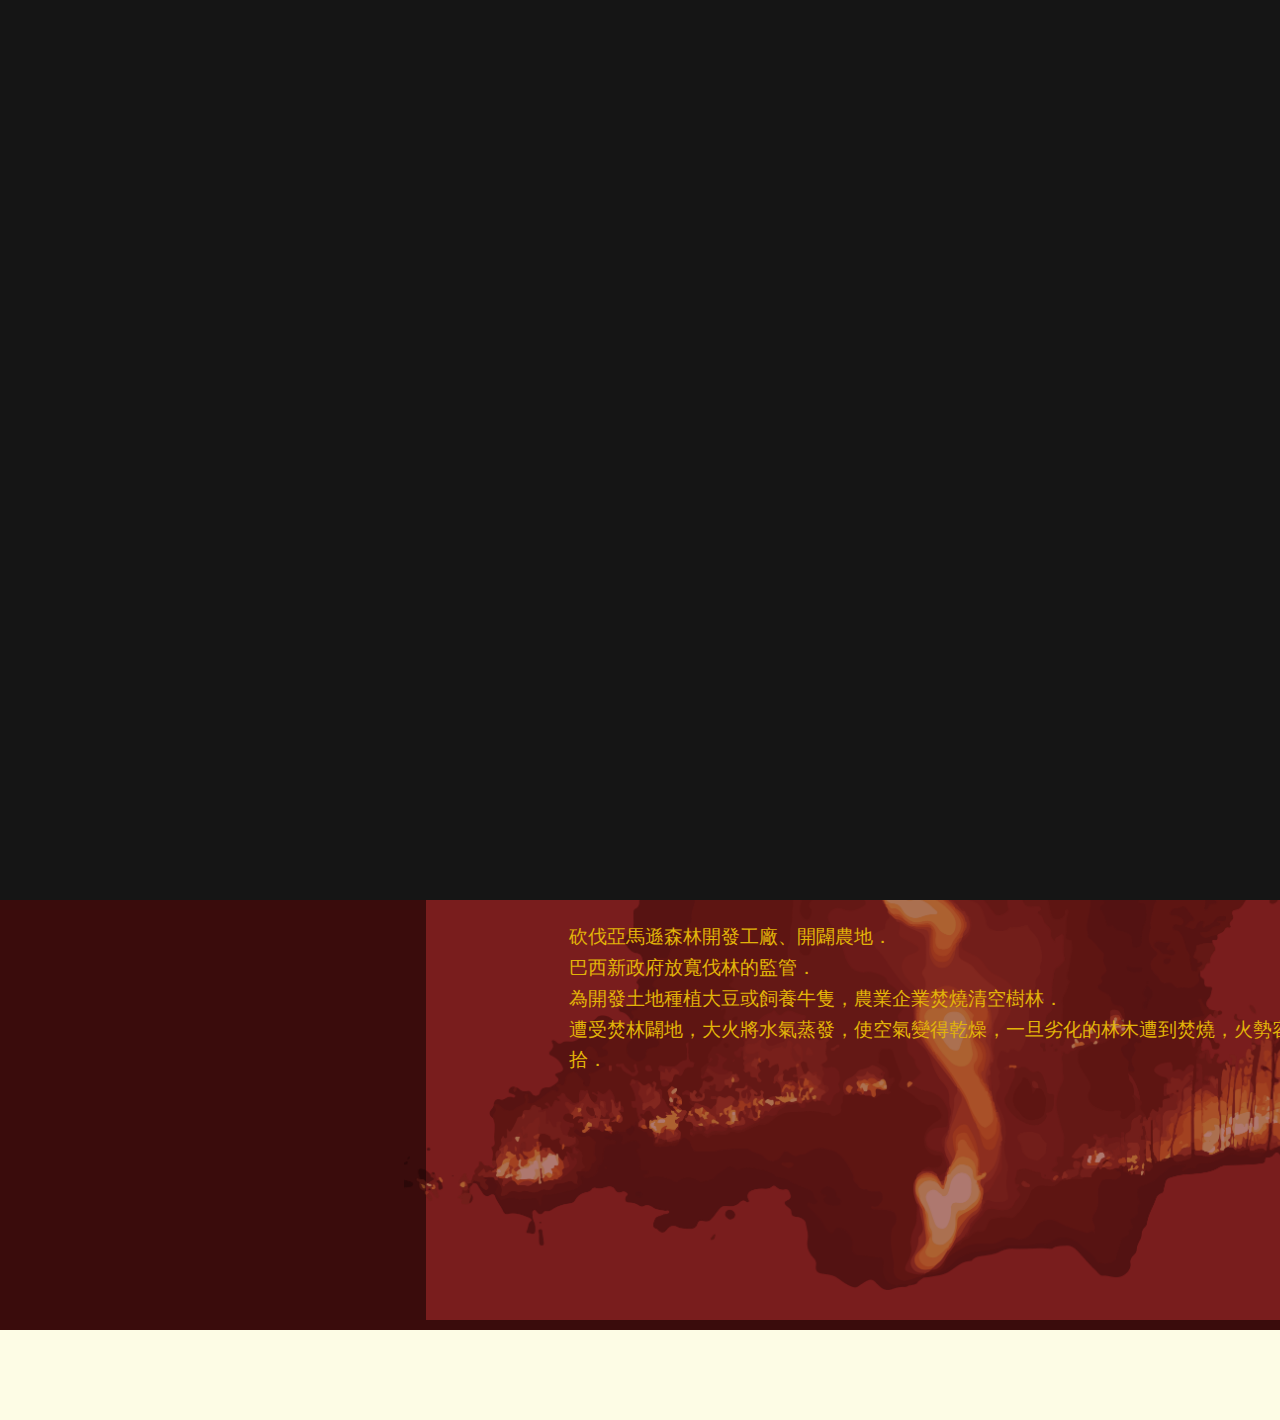
<file: amazon/amazon2/amazon2/大火原因.html>
<!DOCTYPE html>
<html class="no-js" lang="en">
<head>

    <!--- basic page needs
    ================================================== -->
    <meta charset="utf-8">
    <title>大火原因</title>
    <meta name="description" content="">
    <meta name="author" content="">

    <!-- mobile specific metas
    ================================================== -->
    <meta name="viewport" content="width=device-width, initial-scale=1">

    <!-- CSS
    ================================================== -->
    <link rel="stylesheet" href="css/base.css" charset="utf-8">
    <link rel="stylesheet" href="css/vendor.css" charset="utf-8">
    <link rel="stylesheet" href="css/inside.css" charset="utf-8">
    <link rel="stylesheet" href="https://cdnjs.cloudflare.com/ajax/libs/font-awesome/4.7.0/css/font-awesome.min.css">

    <!-- script
    ================================================== -->
    <script src="js/modernizr.js"></script>

    <!-- favicons
    ================================================== -->
    <style>
            .bar{
               background-color: rgb(37, 3, 3);
               height: 20%;
               width: 100%;
    
            }
            .bar2{
               margin-right: 4%;
                
            }
            li{
                display:inline;
                float: right;
                margin-top: 2%;
                margin-right: 3%;
                color: #F5C91D;
                border-right-style: solid;
                border-color: #F5C91D;
                border-width:3px;
                padding: 6px;
            }
          
            </style>
  
</head>


<body id="top">
    
    <!-- preloader
    ================================================== -->
    <div id="preloader">
        <div id="loader" class="dots-jump">
            <div></div>
            <div></div>
            <div></div>
        </div>
    </div>

    <!-- header
    ================================================== -->
   


    <!-- home
    ================================================== -->
   

    <!-- about
    ================================================== -->
    

    <!-- services
    ================================================== -->
    <section id='services' class="s-services target-section darker" style="position: relative;">
        <header style="position: relative;height: 320px;">
                <div class="bar">
                        <div class="bar2">
                             <a href="index.html"><li>首頁</li></a>
                             <a href="關於亞馬遜.html"><li>關於亞馬遜</li></a>
                             <a href="大火影響.html"><li>大火影響</li></a>
                             <a href="後續處理.html"><li>後續處理</li></a>
                            </div>
                            </div>
            <img src="images/大火原因/title_2.png">
            </header>

        <div class="row section-header bit-narrow" data-aos="fade-up" style="position: relative;">
            <div class="col-full" style="margin-left: 38%;height:1000px;width: 90%;padding-left: 5rem;padding-top:10rem;background-color: rgb(121, 29, 29);">
                <h1 class="display-1" style="color: rgb(226, 179, 9); font-family:Microsoft JhengHei, sans-serif;font-size: 3.5rem;">
                    大火原因———————
                    </h1>
                    <div style="margin-left:10% ;position: relative;z-index: 60;">
                    <p  class="lead" style="color: rgb(226, 179, 9); font-family:Microsoft JhengHei, sans-serif;font-size: 1.9rem;">
                        自然因素———————<br>
                        <br>
                        <br>
                        乾旱季節，因雷劈或乾燥氣候因起的，<br>
                        自然的情況下，火災是森林規律更新的一部分．
                        <br>
                        <br>
                        <br>
                        <br>
                        <br>
                        <br>
                        人為因素———————<br>
                        <br>
                        <br>
                        砍伐亞馬遜森林開發工廠、開闢農地．<br>
                        巴西新政府放寬伐林的監管．<br>
                        為開發土地種植大豆或飼養牛隻，農業企業焚燒清空樹林．<br>
                        遭受焚林闢地，大火將水氣蒸發，使空氣變得乾燥，一旦劣化的林木遭到焚燒，火勢容易一發不可收拾．
                 </p>
                 </div> 
                 <div style="position: relative;bottom:360px;right:72px;width: 1000px">
                <img src="images/大火原因/under_2.png">
            </div>
            </div>
           
        </div> <!-- end section-header -->
        
        

        <div class="row bit-narrow services block-1-2 block-tab-full">

            

        </div> <!-- end services -->

    </section> <!-- end s-services -->


    <!-- works
    ================================================== -->
   





    <!-- Java Script
    ================================================== -->
    <script src="js/jquery-3.2.1.min.js"></script>
    <script src="js/plugins.js"></script>
    <script src="js/main.js"></script>

</body>
</file>
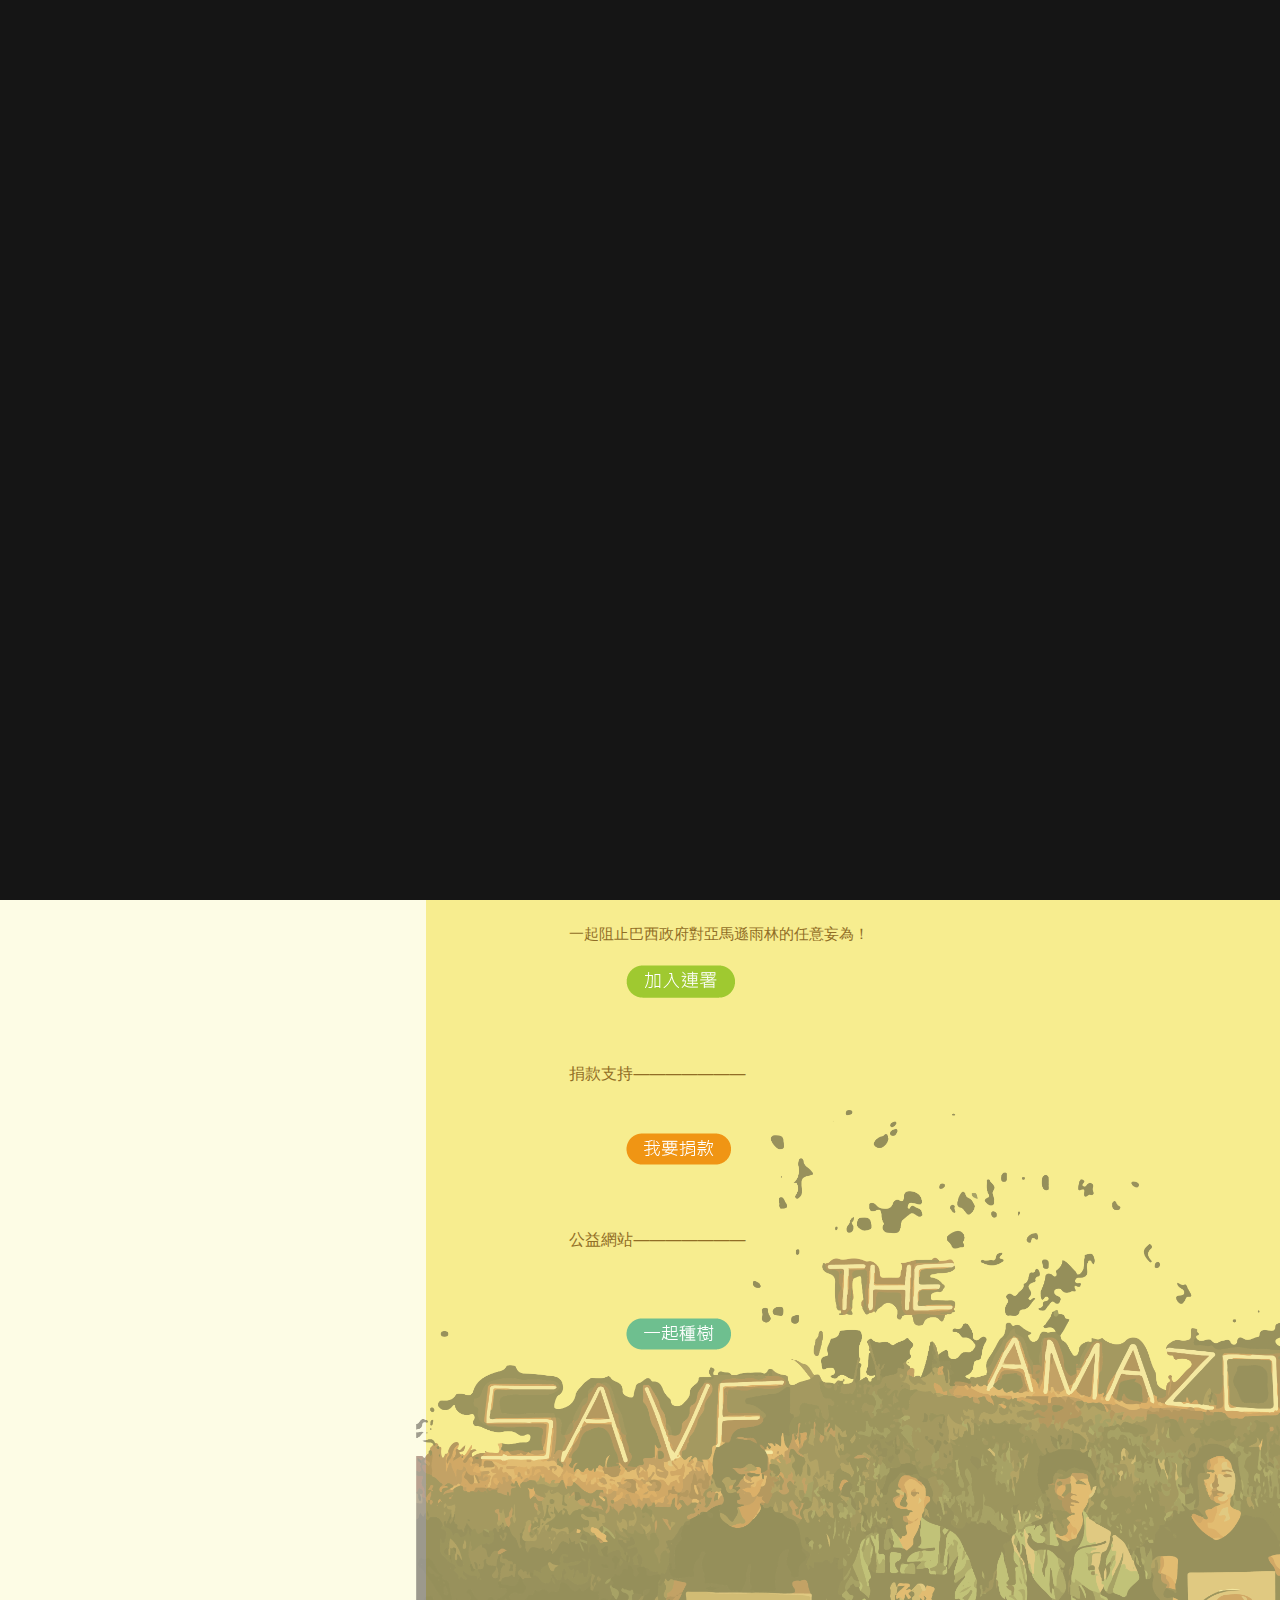
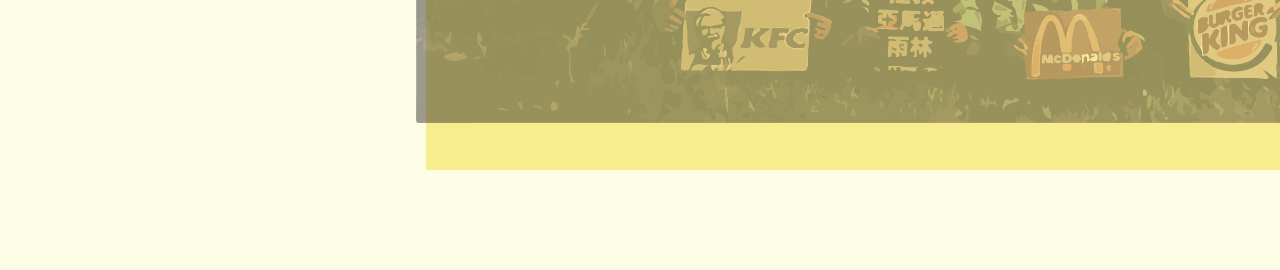
<file: amazon/amazon2/amazon2/後續處理.html>
<!DOCTYPE html>
<html class="no-js" lang="en">
<head>

    <!--- basic page needs
    ================================================== -->
    <meta charset="utf-8">
    <title>後續處理</title>
    <meta name="description" content="">
    <meta name="author" content="">

    <!-- mobile specific metas
    ================================================== -->
    <meta name="viewport" content="width=device-width, initial-scale=1">

    <!-- CSS
    ================================================== -->
    <link rel="stylesheet" href="css/base.css" charset="utf-8">
    <link rel="stylesheet" href="css/vendor.css" charset="utf-8">
    <link rel="stylesheet" href="css/inside.css" charset="utf-8">
    <link rel="stylesheet" href="https://cdnjs.cloudflare.com/ajax/libs/font-awesome/4.7.0/css/font-awesome.min.css">

    <!-- script
    ================================================== -->
    <script src="js/modernizr.js"></script>

    <!-- favicons
    ================================================== -->
    <style>
            .bar{
               background-color: #F5AA33;
               height: 20%;
               width: 100%;
    
            }
            .bar2{
               margin-right: 4%;
                
            }
            li{
                display:inline;
                float: right;
                margin-top: 2%;
                margin-right: 3%;
                color: #EDF4DB;
                border-right-style: solid;
                border-color: #CD870D;
                border-width:3px;
                padding: 6px;
            }
          
            </style>
   
</head>


<body id="top">
    
    <!-- preloader
    ================================================== -->
    <div id="preloader">
        <div id="loader" class="dots-jump">
            <div></div>
            <div></div>
            <div></div>
        </div>
    </div>

    <!-- header
    ================================================== -->
 <!-- end s-header -->


    <!-- home
    ================================================== -->
    


    <!-- about
    ================================================== -->
  


    <!-- services
    ================================================== -->
    


    <!-- works
    ================================================== -->
    


  


    <!-- contact
    ================================================== -->
    <section id="contact" class="s-contact target-section">
        <header style="position: relative;height: 320px;">
                <div class="bar">
                        <div class="bar2">
                             <a href="index.html"><li>首頁</li></a>
                             <a href="關於亞馬遜.html"><li>關於亞馬遜</li></a>
                             <a href="大火原因.html"><li>大火原因</li></a>
                             <a href="大火影響.html"><li>大火影響</li></a>
                            </div>
                            </div>
            <img src="images/後續處理/top.png">
            </header>

        <div class="row section-header bit-narrow" data-aos="fade-up" style="position: relative;">
            <div class="col-full" style="margin-left: 38%;height:1450px;width: 90%;padding-left: 5rem;padding-top:10rem;background-color:#F7ED8F;">
                <h1 class="display-1" style="color: #916D26; font-family:Microsoft JhengHei, sans-serif;font-size: 3.5rem;">
                    後續處理———————
                    </h1>
                    <div style="margin-left:10% ;position: relative;z-index: 10000;">
                        <p  class="lead" style="color: #916D26; font-family:Microsoft JhengHei, sans-serif;font-size: 1.5rem;">
                            少肉多蔬———————<br>
                            <br>
                            人類對肉的需求愈高，業者就會開闢更多地供給所需<br>
                            雨林就是第一受災戶<br>
                            <br>
                            大量家畜的排泄物，不僅釋放二氧化碳，還包括甲烷和氧化亞氮，對氣候變遷影響更加嚴重<br>
                            <br>
                            <br>
                            分享大火消息，讓更多同路人分享氣候危機———————<br>
                            <br>
                            雖然巴西離我們很遠，但大火造成的影響是全球的<br>
                            雖然一個人的力量很微薄，但積沙能成塔<br>
                            <br>
                        </p>
                     </div>
                     <div style="margin-left:10% ;position: relative;z-index: 100000;">
                            <p  class="lead" style="color: #916D26; font-family:Microsoft JhengHei, sans-serif;font-size: 1.5rem;">
                                加入聯署———————<br>
                                <br>
                                 一起阻止巴西政府對亞馬遜雨林的任意妄為！
                                <br>
                            </p>
                         </div>
                         <div style="margin-left:10% ;position: relative;z-index: 100000;">
                            <p  class="lead" style="color: #916D26; font-family:Microsoft JhengHei, sans-serif;font-size: 1.6rem;">
                                <br>
                                <br>
                                <br>
                                捐款支持———————<br>
                                <br>
                                <br>
                                <br>
                            </p>
                         </div>
                         <div style="margin-left:10% ;position: relative;z-index: 100000;">
                            <p  class="lead" style="color: #916D26; font-family:Microsoft JhengHei, sans-serif;font-size: 1.6rem;">
                                <br>
                                公益網站———————<br>
                                <br>
                                <br>
                                <br>
                                <br>
                            </p>
                         </div>
                         <div style="position: relative;bottom:260px;left: 150px;width: 300px">
                            <img src="images/後續處理/button_2.png">
                        </div>
                        <div style="position: relative;bottom:460px;left: 150px;width: 300px;z-index: 1000000">
                            <img src="images/後續處理/button_1.png">
                        </div>
                        <div style="position: relative;bottom:140px;left: 150px;width: 300px;z-index: 1000000">
                            <img src="images/後續處理/button_3.png">
                        </div>
                        <div style="position: relative;bottom:380px;right: 60px;width: 1000px;">
                            <img src="images/後續處理/under.png">
                        </div>
                        
            </div>
                     
        </div> <!-- end section-header -->





    <!-- Java Script
    ================================================== -->
    <script src="js/jquery-3.2.1.min.js"></script>
    <script src="js/plugins.js"></script>
    <script src="js/main.js"></script>

</body>
</file>
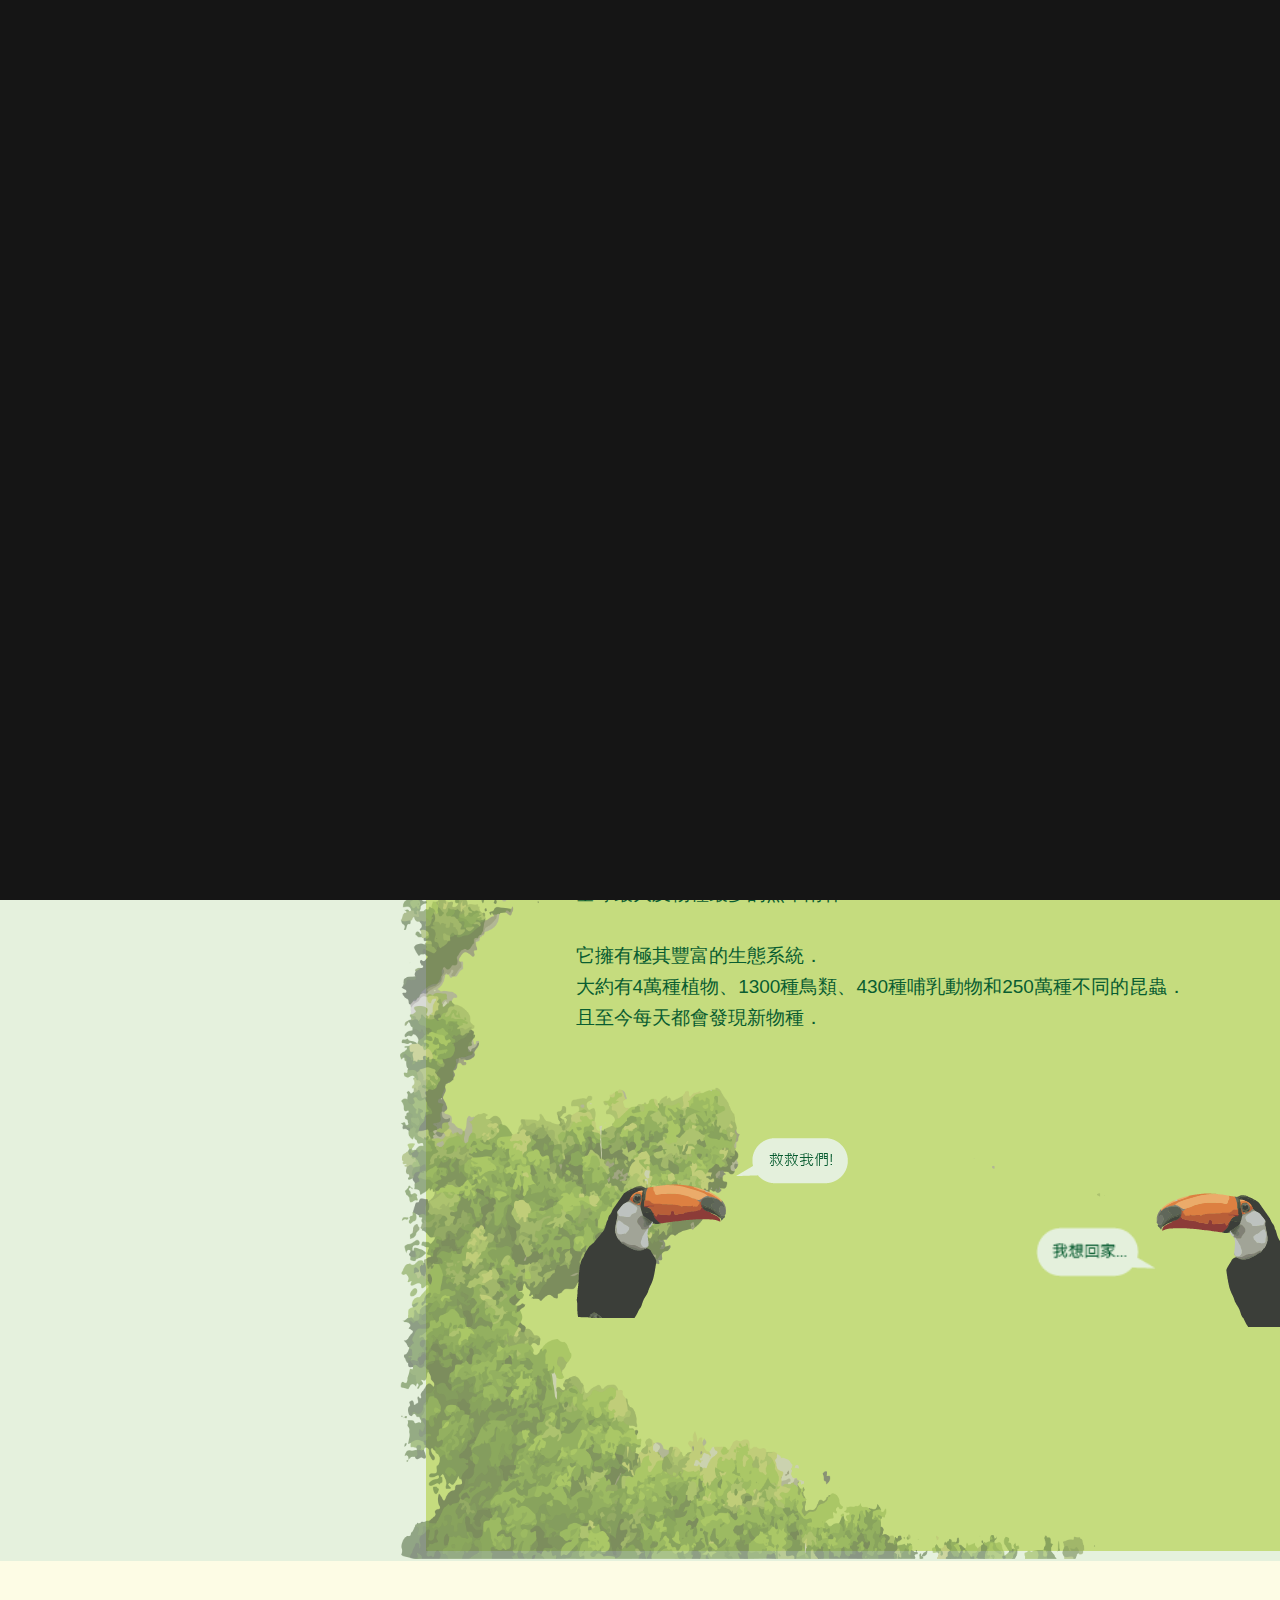
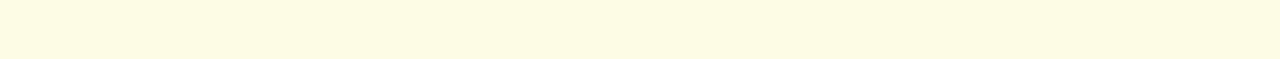
<file: amazon/amazon2/amazon2/關於亞馬遜.html>
<!DOCTYPE html>
<html class="no-js" lang="en">
<head>

    <!--- basic page needs
    ================================================== -->
    <meta charset="utf-8">
    <title>關於亞馬遜</title>
    <meta name="description" content="">
    <meta name="author" content="">

    <!-- mobile specific metas
    ================================================== -->
    <meta name="viewport" content="width=device-width, initial-scale=1">

    <!-- CSS
    ================================================== -->
    <link rel="stylesheet" href="css/base.css" charset="utf-8">
    <link rel="stylesheet" href="css/vendor.css" charset="utf-8">
    <link rel="stylesheet" href="css/inside.css" charset="utf-8">
    <link rel="stylesheet" href="https://cdnjs.cloudflare.com/ajax/libs/font-awesome/4.7.0/css/font-awesome.min.css">

    <!-- script
    ================================================== -->
    <script src="js/modernizr.js"></script>

    <!-- favicons
    ================================================== -->
    <style>
            .bar{
               background-color: rgb(255, 255, 255);
               height: 20%;
               width: 100%;
    
            }
            .bar2{
               margin-right: 4%;
                
            }
            li{
                display:inline;
                float: right;
                margin-top: 2%;
                margin-right: 3%;
                color: rgb(108, 184, 127);
                border-right-style: solid;
                border-color: rgb(108, 184, 127);
                border-width:3px;
                padding: 7px;
            }
          
            </style>
  
        

   
</head>


<body id="top">
    
    <!-- preloader
    ================================================== -->
    <div id="preloader">
        <div id="loader" class="dots-jump">
            <div></div>
            <div></div>
            <div></div>
        </div>
    </div>

    <!-- header
    ================================================== -->
   
    <!-- home
    ================================================== -->



    <!-- about
    ================================================== -->
    <section id="about" class="s-about target-section" style="position: relative;">
        <header class="headimg" style="position: relative; height: 350px;">
                    <div class="bar">
                            <div class="bar2">
                                 <a href="index.html"><li>首頁</li></a>
                                 <a href="大火原因.html"><li>大火原因</li></a>
                                 <a href="大火影響.html"><li>大火影響</li></a>
                                 <a href="後續處理.html"><li>後續處理</li></a>
                                </div>
                                </div>
              <img src="images/關於亞馬遜/title.png">
              <br>

        </header>

        <div class="row section-header bit-narrow" data-aos="fade-up" style="background-color: rgb(190, 246, 20);position: relative;">
            <div class="col-full1" style="margin-left: 38%;padding-top: 10rem;padding-left: 6rem;width: 90%;">
                <h1 class="display-1" style="color: #095D31; font-family:Microsoft JhengHei, sans-serif;font-size: 3.5rem;position: relative;">
                關於亞馬遜———————
                </h1>
            </div>
        </div> <!-- end section-header -->

        <div class="row bit-narrow" data-aos="fade-up" style="position: relative;">
            <div class="col-full1" style="margin-left: 38%;height:1000px;width: 90%;padding-left: 15rem;padding-top: 2rem;">
                <p class="lead" style="color: #095D31; font-family:Microsoft JhengHei, sans-serif;font-size: 1.9rem;position: relative;">
                被稱為地球之肺的亞馬遜雨林．<br>
                位於南美洲亞馬遜盆地．<br>
                橫越8個國家：巴西、哥倫比亞、祕魯、委內瑞拉、厄多瓜、玻利維亞、圭亞那及蘇利南．<br>
                約550萬平方公里，佔世界與林面積的一半，產生的氧氣是全世界的百分之二十．   <br>
                <br>
                <br>
                <br>
                <br>
                <br>
                <br>
                全球最大及物種最多的熱帶雨林———————<br><br>
                它擁有極其豐富的生態系統．<br>
                大約有4萬種植物、1300種鳥類、430種哺乳動物和250萬種不同的昆蟲．<br>
                且至今每天都會發現新物種．
                </p>
                <div style="position: relative;margin-top: 150px;z-index: 3">
                <img src="images/關於亞馬遜/bird.png" alt="brid">
            </div>
                <div style="position: relative;bottom: 180px;left: 160px;">
                <img src="images/關於亞馬遜/help.png">
                </div>
                <div style="position: relative;margin-left: 580px;bottom: 171px;">
                    <img src="images/關於亞馬遜/bird_1.png" alt="brid1">
                    <div style="position: relative; bottom: 100px ;right: 120px;">
                        <img src="images/關於亞馬遜/wantgohomw.png" style="height: 50px;">
                        </div>
                    </div>
                    <div style="position: relative;;bottom:69%;right: 21%;width: 123%">
                            <img src="images/關於亞馬遜/under.png" alt="brid">
                        </div>
    

            </div>
            
        </div> <!-- end about-desc -->

        <div class="row bit-narrow">
            <div class="about-process process block-1-2 block-tab-full">
                
            </div> <!-- end process -->

        </div> <!-- end row -->

    </section> <!-- end s-about -->


    <!-- services
    ================================================== -->
   





    <!-- Java Script
    ================================================== -->
    <script src="js/jquery-3.2.1.min.js"></script>
    <script src="js/plugins.js"></script>
    <script src="js/main.js"></script>

</body>
</file>
<file: amazon/amazon2/amazon2/css/base.css>
/* =================================================================== 
 *
 *  Sublime v1.0 Base Stylesheet
 *  06-10-2018
 *  ------------------------------------------------------------------
 *
 *  TOC:
 *  # imports 
 *  # normalize  
 *  # basic/base setup styles
 *    ## Media
 *    ## Typography resets 
 *    ## links
 *    ## inputs
 *  # grid
 *    ## medium size devices
 *    ## tablets
 *    ## mobile devices
 *    ## small mobile devices
 *  # block grids
 *    ## medium size devices
 *    ## tablets
 *    ## mobile devices
 *  # MISC
 *
 * =================================================================== */


/* ===================================================================
 * # imports 
 *
 * ------------------------------------------------------------------- */
@import url("https://fonts.googleapis.com/css?family=Montserrat:400,500,600,700|Nunito+Sans:300,400,400i,600,600i,700,700i");
@import url("micons/micons.css");
@import url("font-awesome/css/fontawesome-all.css");


/* ===================================================================
 * # normalize
 * normalize.css v5.0.0 | MIT License |
 * github.com/necolas/normalize.css
 *
 * ------------------------------------------------------------------- */
html {
  font-family: sans-serif;
  line-height: 1.15;
  -ms-text-size-adjust: 100%;
  -webkit-text-size-adjust: 100%;
}

body {
  margin: 0;
}

article,
aside,
footer,
header,
nav,
section {
  display: block;
}

h1 {
  font-size: 2em;
  margin: 0.67em 0;
}

figcaption,
figure,
main {
  display: block;
}

figure {
  margin: 1em 40px;
}

hr {
  box-sizing: content-box;
  height: 0;
  overflow: visible;
}

pre {
  font-family: monospace, monospace;
  font-size: 1em;
}

a {
  background-color: transparent;
  -webkit-text-decoration-skip: objects;
}

a:active,
a:hover {
  outline-width: 0;
}

abbr[title] {
  border-bottom: none;
  text-decoration: underline;
  text-decoration: underline dotted;
}

b,
strong {
  font-weight: inherit;
}

b,
strong {
  font-weight: bolder;
}

code,
kbd,
samp {
  font-family: monospace, monospace;
  font-size: 1em;
}

dfn {
  font-style: italic;
}

mark {
  background-color: #ff0;
  color: #000;
}

small {
  font-size: 80%;
}

sub,
sup {
  font-size: 75%;
  line-height: 0;
  position: relative;
  vertical-align: baseline;
}

sub {
  bottom: -0.25em;
}

sup {
  top: -0.5em;
}

audio,
video {
  display: inline-block;
}

audio:not([controls]) {
  display: none;
  height: 0;
}

img {
  border-style: none;
}

svg:not(:root) {
  overflow: hidden;
}

button,
input,
optgroup,
select,
textarea {
  font-family: sans-serif;
  font-size: 100%;
  line-height: 1.15;
  margin: 0;
}

button,
input {
  overflow: visible;
}

button,
select {
  text-transform: none;
}

button,
html [type="button"],
[type="reset"],
[type="submit"] {
  -webkit-appearance: button;
}

button::-moz-focus-inner,
[type="button"]::-moz-focus-inner,
[type="reset"]::-moz-focus-inner,
[type="submit"]::-moz-focus-inner {
  border-style: none;
  padding: 0;
}

button:-moz-focusring,
[type="button"]:-moz-focusring,
[type="reset"]:-moz-focusring,
[type="submit"]:-moz-focusring {
  outline: 1px dotted ButtonText;
}

fieldset {
  border: 1px solid #c0c0c0;
  margin: 0 2px;
  padding: 0.35em 0.625em 0.75em;
}

legend {
  box-sizing: border-box;
  color: inherit;
  display: table;
  max-width: 100%;
  padding: 0;
  white-space: normal;
}

progress {
  display: inline-block;
  vertical-align: baseline;
}

textarea {
  overflow: auto;
}

[type="checkbox"],
[type="radio"] {
  box-sizing: border-box;
  padding: 0;
}

[type="number"]::-webkit-inner-spin-button,
[type="number"]::-webkit-outer-spin-button {
  height: auto;
}

[type="search"] {
  -webkit-appearance: textfield;
  outline-offset: -2px;
}

[type="search"]::-webkit-search-cancel-button,
[type="search"]::-webkit-search-decoration {
  -webkit-appearance: none;
}

::-webkit-file-upload-button {
  -webkit-appearance: button;
  font: inherit;
}

details,
menu {
  display: block;
}

summary {
  display: list-item;
}

canvas {
  display: inline-block;
}

template {
  display: none;
}

[hidden] {
  display: none;
}


/* ===================================================================
 * # basic/base setup styles
 *
 * ------------------------------------------------------------------- */
html {
  font-size: 62.5%;
  box-sizing: border-box;
}

*,
*::before,
*::after {
  box-sizing: inherit;
}

body {
  font-weight: normal;
  line-height: 1;
  word-wrap: break-word;
  text-rendering: optimizeLegibility;
  -webkit-overflow-scrolling: touch;
  -webkit-text-size-adjust: none;
}

body,
input,
button {
  -moz-osx-font-smoothing: grayscale;
  -webkit-font-smoothing: antialiased;
}

/* ------------------------------------------------------------------- 
 * ## Media
 * ------------------------------------------------------------------- */
img,
video {
  max-width: 100%;
  height: auto;
}

/* ------------------------------------------------------------------- 
 * ## Typography resets 
 * ------------------------------------------------------------------- */
div, dl, dt, dd, ul, ol, li, h1, h2, h3, h4, h5, h6, pre, form, p, blockquote, th, td {
  margin: 0;
  padding: 0;
}

h1, h2, h3, h4, h5, h6 {
  -webkit-font-smoothing: auto;
  -webkit-font-smoothing: antialiased;
  -webkit-font-variant-ligatures: common-ligatures;
  -moz-font-variant-ligatures: common-ligatures;
  font-variant-ligatures: common-ligatures;
  text-rendering: optimizeLegibility;
}

em,
i {
  font-style: italic;
  line-height: inherit;
}

strong,
b {
  font-weight: bold;
  line-height: inherit;
}

small {
  font-size: 60%;
  line-height: inherit;
}

ol,
ul {
  list-style: none;
}

li {
  display: block;
}

/* ------------------------------------------------------------------- 
 * ## links
 * ------------------------------------------------------------------- */
a {
  text-decoration: none;
  line-height: inherit;
}

a img {
  border: none;
}

/* ------------------------------------------------------------------- 
 * ## inputs
 * ------------------------------------------------------------------- */
fieldset {
  margin: 0;
  padding: 0;
}

input[type="email"],
input[type="number"],
input[type="search"],
input[type="text"],
input[type="tel"],
input[type="url"],
input[type="password"],
textarea {
  -webkit-appearance: none;
  -moz-appearance: none;
  -ms-appearance: none;
  -o-appearance: none;
  appearance: none;
}


/* ===================================================================
 * # grid
 *
 * ------------------------------------------------------------------- */


/* column blocks
 * -------------------------------------- */
[class*="col-"] {
  float: left;
  padding: 0 20px;
}

[class*="col-"] + [class*="col-"].end {
  float: right;
}

.collapse > [class*="col-"],
[class*="col-"].collapse {
  padding: 0;
}

/* column width classes 
 * -------------------------------------- */
.col-one {
  width: 8.33333%;
}

.col-two,
.col-1-6 {
  width: 16.66667%;
}

.col-three,
.col-1-4 {
  width: 25%;
}

.col-four,
.col-1-3 {
  width: 33.33333%;
}

.col-five {
  width: 41.66667%;
}

.col-six,
.col-1-2 {
  width: 50%;
}

.col-seven {
  width: 58.33333%;
}

.col-eight,
.col-2-3 {
  width: 66.66667%;
}

.col-nine,
.col-3-4 {
  width: 75%;
}

.col-ten,
.col-5-6 {
  width: 83.33333%;
}

.col-eleven {
  width: 91.66667%;
}

.col-twelve,
.col-full {
  width: 100%;
  position:relative;
  background: rgb(0, 49, 79);
}
.col-full1{
  width: 100%;
  position:relative;
  background:#C5DC7E;
  ;
}

/* ------------------------------------------------------------------- 
 * ## medium size devices
 * ------------------------------------------------------------------- */
@media only screen and (max-width:1200px) {
  .row .row {
    margin-left: -15px;
    margin-right: -15px;
  }

  [class*="col-"] {
    padding: 0.15px;
  }

  .md-two,
  .md-1-6 {
    width: 16.66667%;
  }

  .md-one {
    width: 8.33333%;
  }

  .md-three,
  .md-1-4 {
    width: 25%;
  }

  .md-four,
  .md-1-3 {
    width: 33.33333%;
  }

  .md-five {
    width: 41.66667%;
  }

  .md-six,
  .md-1-2 {
    width: 50%;
  }

  .md-seven {
    width: 58.33333%;
  }

  .md-eight,
  .md-2-3 {
    width: 66.66667%;
  }

  .md-nine,
  .md-3-4 {
    width: 75%;
  }

  .md-ten,
  .md-5-6 {
    width: 83.33333%;
  }

  .md-eleven {
    width: 91.66667%;
  }

  .md-twelve,
  .md-full {
    width: 100%;
  }

}

/* ------------------------------------------------------------------- 
 * ## tablets
 * ------------------------------------------------------------------- */
@media only screen and (max-width:800px) {
  .row {
    width: 90%;
  }

  .tab-1-4 {
    width: 25%;
  }

  .tab-1-3 {
    width: 33.33333%;
  }

  .tab-1-2 {
    width: 50%;
  }

  .tab-2-3 {
    width: 66.66667%;
  }

  .tab-3-4 {
    width: 75%;
  }

  .tab-full {
    width: 100%;
  }

  .hide-on-tablet {
    display: none;
  }

}

/* ------------------------------------------------------------------- 
 * ## mobile devices
 * ------------------------------------------------------------------- */
@media only screen and (max-width:600px) {
  .row {
    width: auto;
    padding-left: 25px;
    padding-right: 25px;
  }

  .row .row {
    margin-left: -10px;
    margin-right: -10px;
    padding-left: 0;
    padding-right: 0;
  }

  [class*="col-"] {
    padding: 0 10px;
  }

  .mob-1-4 {
    width: 25%;
  }

  .mob-1-3 {
    width: 33.33333%;
  }

  .mob-1-2 {
    width: 50%;
  }

  .mob-2-3 {
    width: 66.66667%;
  }

  .mob-3-4 {
    width: 75%;
  }

  .mob-full {
    width: 100%;
  }

  .hide-on-mobile {
    display: none;
  }

}

/* ------------------------------------------------------------------- 
 * ## small mobile devices
 * ------------------------------------------------------------------- */

/* stack columns on small mobile devices
 * ------------------------------------------------------------------- */
@media only screen and (max-width:400px) {
  .row .row {
    margin-left: 0;
    margin-right: 0;
  }

  [class*="col-"]:not(.col-block) {
    width: 100% !important;
    float: none !important;
    clear: both !important;
    margin-left: 0;
    margin-right: 0;
    padding: 0;
  }

  [class*="col-"] + [class*="col-"].end {
    float: none;
  }

  .stack .col-block {
    width: 100% !important;
    float: none !important;
    clear: both !important;
    margin-left: 0;
    margin-right: 0;
  }

}


/* ===================================================================
 * # block grids
 * ------------------------------------------------------------------- */

/*   Equally-sized columns define at row level
 * ------------------------------------------------------------------- */
[class*="block-"]:after {
  content: "";
  display: table;
  clear: both;
}

.block-1-6 .col-block {
  width: 16.66667%;
}

.block-1-5 .col-block {
  width: 20%;
}

.block-1-4 .col-block {
  width: 25%;
}

.block-1-3 .col-block {
  width: 33.33333%;
}

.block-1-2 .col-block {
  width: 50%;
}

/**
 * Clearing for block grid columns. Allow columns with 
 * different heights to align properly.
 */
.block-1-6 .col-block:nth-child(6n+1),
.block-1-5 .col-block:nth-child(5n+1),
.block-1-4 .col-block:nth-child(4n+1),
.block-1-3 .col-block:nth-child(3n+1),
.block-1-2 .col-block:nth-child(2n+1) {
  clear: both;
}

/* ------------------------------------------------------------------- 
 * ## medium size devices
 * ------------------------------------------------------------------- */
@media only screen and (max-width:1200px) {
  .block-m-1-6 .col-block {
    width: 16.66667%;
  }

  .block-m-1-5 .col-block {
    width: 20%;
  }

  .block-m-1-4 .col-block {
    width: 25%;
  }

  .block-m-1-3 .col-block {
    width: 33.33333%;
  }

  .block-m-1-2 .col-block {
    width: 50%;
  }

  .block-m-full .col-block {
    width: 100%;
    clear: both;
  }

  [class*="block-m-"] .col-block:nth-child(n) {
    clear: none;
  }

  .block-m-1-6 .col-block:nth-child(6n+1),
  .block-m-1-5 .col-block:nth-child(5n+1),
  .block-m-1-4 .col-block:nth-child(4n+1),
  .block-m-1-3 .col-block:nth-child(3n+1),
  .block-m-1-2 .col-block:nth-child(2n+1) {
    clear: both;
  }

}

/* ------------------------------------------------------------------- 
 * ## tablets
 * ------------------------------------------------------------------- */
@media only screen and (max-width:800px) {
  .block-tab-1-6 .col-block {
    width: 16.66667%;
  }

  .block-tab-1-5 .col-block {
    width: 20%;
  }

  .block-tab-1-4 .col-block {
    width: 25%;
  }

  .block-tab-1-3 .col-block {
    width: 33.33333%;
  }

  .block-tab-1-2 .col-block {
    width: 50%;
  }

  .block-tab-full .col-block {
    width: 100%;
    clear: both;
  }

  [class*="block-tab-"] .col-block:nth-child(n) {
    clear: none;
  }

  .block-tab-1-6 .col-block:nth-child(6n+1),
  .block-tab-1-5 .col-block:nth-child(5n+1),
  .block-tab-1-4 .col-block:nth-child(4n+1),
  .block-tab-1-3 .col-block:nth-child(3n+1),
  .block-tab-1-2 .col-block:nth-child(2n+1) {
    clear: both;
  }

}

/* ------------------------------------------------------------------- 
 * ## mobile devices
 * ------------------------------------------------------------------- */
@media only screen and (max-width:600px) {
  .block-mob-1-6 .col-block {
    width: 16.66667%;
  }

  .block-mob-1-5 .col-block {
    width: 20%;
  }

  .block-mob-1-4 .col-block {
    width: 25%;
  }

  .block-mob-1-3 .col-block {
    width: 33.33333%;
  }

  .block-mob-1-2 .col-block {
    width: 50%;
  }

  .block-mob-full .col-block {
    width: 100%;
    clear: both;
  }

  [class*="block-mob-"] .col-block:nth-child(n) {
    clear: none;
  }

  .block-mob-1-6 .col-block:nth-child(6n+1),
  .block-mob-1-5 .col-block:nth-child(5n+1),
  .block-mob-1-4 .col-block:nth-child(4n+1),
  .block-mob-1-3 .col-block:nth-child(3n+1),
  .block-mob-1-2 .col-block:nth-child(2n+1) {
    clear: both;
  }

}


/* ===================================================================
 * # MISC
 *
 * ------------------------------------------------------------------- */
.group:after {
  content: "";
  display: table;
  clear: both;
}

/* Misc Helper Styles
 * -------------------------------------- */
.is-hidden {
  display: none;
}

.is-invisible {
  visibility: hidden;
}

.antialiased {
  -webkit-font-smoothing: antialiased;
  -moz-osx-font-smoothing: grayscale;
}

.overflow-hidden {
  overflow: hidden;
}

.remove-bottom {
  margin-bottom: 0;
}

.half-bottom {
  margin-bottom: 1.5rem !important;
}

.add-bottom {
  margin-bottom: 3rem !important;
}

.no-border {
  border: none;
}

.full-width {
  width: 100%;
}

.text-center {
  text-align: center;
}

.text-left {
  text-align: left;
}

.text-right {
  text-align: right;
}

.pull-left {
  float: left;
}

.pull-right {
  float: right;
}

.align-center {
  margin-left: auto;
  margin-right: auto;
  text-align: center;
}

/*# sourceMappingURL=base.css.map */
</file>
<file: amazon/amazon2/amazon2/css/vendor.css>
/* =================================================================== 
 *
 *  Sublime v1.0 Vendor/Third Party CSS 
 *  06-10-2018
 *  ------------------------------------------------------------------
 *
 *  TOC:
 *  # animate on scroll
 *  # slick slider
 *  # lity
 *  # PhotoSwipe main CSS
 *  # PhotoSwipe Skin
 *
 * =================================================================== */


/* ===================================================================
 * # animate on scroll 
 * https://michalsnik.github.io/aos/
 * ------------------------------------------------------------------- */
[data-aos][data-aos][data-aos-duration='50'],
body[data-aos-duration='50'] [data-aos] {
  transition-duration: 50ms;
}

[data-aos][data-aos][data-aos-delay='50'],
body[data-aos-delay='50'] [data-aos] {
  transition-delay: 0;
}

[data-aos][data-aos][data-aos-delay='50'].aos-animate,
body[data-aos-delay='50'] [data-aos].aos-animate {
  transition-delay: 50ms;
}

[data-aos][data-aos][data-aos-duration='100'],
body[data-aos-duration='100'] [data-aos] {
  transition-duration: .1s;
}

[data-aos][data-aos][data-aos-delay='100'],
body[data-aos-delay='100'] [data-aos] {
  transition-delay: 0;
}

[data-aos][data-aos][data-aos-delay='100'].aos-animate,
body[data-aos-delay='100'] [data-aos].aos-animate {
  transition-delay: .1s;
}

[data-aos][data-aos][data-aos-duration='150'],
body[data-aos-duration='150'] [data-aos] {
  transition-duration: .15s;
}

[data-aos][data-aos][data-aos-delay='150'],
body[data-aos-delay='150'] [data-aos] {
  transition-delay: 0;
}

[data-aos][data-aos][data-aos-delay='150'].aos-animate,
body[data-aos-delay='150'] [data-aos].aos-animate {
  transition-delay: .15s;
}

[data-aos][data-aos][data-aos-duration='200'],
body[data-aos-duration='200'] [data-aos] {
  transition-duration: .2s;
}

[data-aos][data-aos][data-aos-delay='200'],
body[data-aos-delay='200'] [data-aos] {
  transition-delay: 0;
}

[data-aos][data-aos][data-aos-delay='200'].aos-animate,
body[data-aos-delay='200'] [data-aos].aos-animate {
  transition-delay: .2s;
}

[data-aos][data-aos][data-aos-duration='250'],
body[data-aos-duration='250'] [data-aos] {
  transition-duration: .25s;
}

[data-aos][data-aos][data-aos-delay='250'],
body[data-aos-delay='250'] [data-aos] {
  transition-delay: 0;
}

[data-aos][data-aos][data-aos-delay='250'].aos-animate,
body[data-aos-delay='250'] [data-aos].aos-animate {
  transition-delay: .25s;
}

[data-aos][data-aos][data-aos-duration='300'],
body[data-aos-duration='300'] [data-aos] {
  transition-duration: .3s;
}

[data-aos][data-aos][data-aos-delay='300'],
body[data-aos-delay='300'] [data-aos] {
  transition-delay: 0;
}

[data-aos][data-aos][data-aos-delay='300'].aos-animate,
body[data-aos-delay='300'] [data-aos].aos-animate {
  transition-delay: .3s;
}

[data-aos][data-aos][data-aos-duration='350'],
body[data-aos-duration='350'] [data-aos] {
  transition-duration: .35s;
}

[data-aos][data-aos][data-aos-delay='350'],
body[data-aos-delay='350'] [data-aos] {
  transition-delay: 0;
}

[data-aos][data-aos][data-aos-delay='350'].aos-animate,
body[data-aos-delay='350'] [data-aos].aos-animate {
  transition-delay: .35s;
}

[data-aos][data-aos][data-aos-duration='400'],
body[data-aos-duration='400'] [data-aos] {
  transition-duration: .4s;
}

[data-aos][data-aos][data-aos-delay='400'],
body[data-aos-delay='400'] [data-aos] {
  transition-delay: 0;
}

[data-aos][data-aos][data-aos-delay='400'].aos-animate,
body[data-aos-delay='400'] [data-aos].aos-animate {
  transition-delay: .4s;
}

[data-aos][data-aos][data-aos-duration='450'],
body[data-aos-duration='450'] [data-aos] {
  transition-duration: .45s;
}

[data-aos][data-aos][data-aos-delay='450'],
body[data-aos-delay='450'] [data-aos] {
  transition-delay: 0;
}

[data-aos][data-aos][data-aos-delay='450'].aos-animate,
body[data-aos-delay='450'] [data-aos].aos-animate {
  transition-delay: .45s;
}

[data-aos][data-aos][data-aos-duration='500'],
body[data-aos-duration='500'] [data-aos] {
  transition-duration: .5s;
}

[data-aos][data-aos][data-aos-delay='500'],
body[data-aos-delay='500'] [data-aos] {
  transition-delay: 0;
}

[data-aos][data-aos][data-aos-delay='500'].aos-animate,
body[data-aos-delay='500'] [data-aos].aos-animate {
  transition-delay: .5s;
}

[data-aos][data-aos][data-aos-duration='550'],
body[data-aos-duration='550'] [data-aos] {
  transition-duration: .55s;
}

[data-aos][data-aos][data-aos-delay='550'],
body[data-aos-delay='550'] [data-aos] {
  transition-delay: 0;
}

[data-aos][data-aos][data-aos-delay='550'].aos-animate,
body[data-aos-delay='550'] [data-aos].aos-animate {
  transition-delay: .55s;
}

[data-aos][data-aos][data-aos-duration='600'],
body[data-aos-duration='600'] [data-aos] {
  transition-duration: 2s;
}

[data-aos][data-aos][data-aos-delay='600'],
body[data-aos-delay='600'] [data-aos] {
  transition-delay: 0;
}

[data-aos][data-aos][data-aos-delay='600'].aos-animate,
body[data-aos-delay='600'] [data-aos].aos-animate {
  transition-delay: .6s;
}

[data-aos][data-aos][data-aos-duration='650'],
body[data-aos-duration='650'] [data-aos] {
  transition-duration: .65s;
}

[data-aos][data-aos][data-aos-delay='650'],
body[data-aos-delay='650'] [data-aos] {
  transition-delay: 0;
}

[data-aos][data-aos][data-aos-delay='650'].aos-animate,
body[data-aos-delay='650'] [data-aos].aos-animate {
  transition-delay: .65s;
}

[data-aos][data-aos][data-aos-duration='700'],
body[data-aos-duration='700'] [data-aos] {
  transition-duration: .7s;
}

[data-aos][data-aos][data-aos-delay='700'],
body[data-aos-delay='700'] [data-aos] {
  transition-delay: 0;
}

[data-aos][data-aos][data-aos-delay='700'].aos-animate,
body[data-aos-delay='700'] [data-aos].aos-animate {
  transition-delay: .7s;
}

[data-aos][data-aos][data-aos-duration='750'],
body[data-aos-duration='750'] [data-aos] {
  transition-duration: .75s;
}

[data-aos][data-aos][data-aos-delay='750'],
body[data-aos-delay='750'] [data-aos] {
  transition-delay: 0;
}

[data-aos][data-aos][data-aos-delay='750'].aos-animate,
body[data-aos-delay='750'] [data-aos].aos-animate {
  transition-delay: .75s;
}

[data-aos][data-aos][data-aos-duration='800'],
body[data-aos-duration='800'] [data-aos] {
  transition-duration: .8s;
}

[data-aos][data-aos][data-aos-delay='800'],
body[data-aos-delay='800'] [data-aos] {
  transition-delay: 0;
}

[data-aos][data-aos][data-aos-delay='800'].aos-animate,
body[data-aos-delay='800'] [data-aos].aos-animate {
  transition-delay: .8s;
}

[data-aos][data-aos][data-aos-duration='850'],
body[data-aos-duration='850'] [data-aos] {
  transition-duration: .85s;
}

[data-aos][data-aos][data-aos-delay='850'],
body[data-aos-delay='850'] [data-aos] {
  transition-delay: 0;
}

[data-aos][data-aos][data-aos-delay='850'].aos-animate,
body[data-aos-delay='850'] [data-aos].aos-animate {
  transition-delay: .85s;
}

[data-aos][data-aos][data-aos-duration='900'],
body[data-aos-duration='900'] [data-aos] {
  transition-duration: .9s;
}

[data-aos][data-aos][data-aos-delay='900'],
body[data-aos-delay='900'] [data-aos] {
  transition-delay: 0;
}

[data-aos][data-aos][data-aos-delay='900'].aos-animate,
body[data-aos-delay='900'] [data-aos].aos-animate {
  transition-delay: .9s;
}

[data-aos][data-aos][data-aos-duration='950'],
body[data-aos-duration='950'] [data-aos] {
  transition-duration: .95s;
}

[data-aos][data-aos][data-aos-delay='950'],
body[data-aos-delay='950'] [data-aos] {
  transition-delay: 0;
}

[data-aos][data-aos][data-aos-delay='950'].aos-animate,
body[data-aos-delay='950'] [data-aos].aos-animate {
  transition-delay: .95s;
}

[data-aos][data-aos][data-aos-duration='1000'],
body[data-aos-duration='1000'] [data-aos] {
  transition-duration: 1s;
}

[data-aos][data-aos][data-aos-delay='1000'],
body[data-aos-delay='1000'] [data-aos] {
  transition-delay: 0;
}

[data-aos][data-aos][data-aos-delay='1000'].aos-animate,
body[data-aos-delay='1000'] [data-aos].aos-animate {
  transition-delay: 1s;
}

[data-aos][data-aos][data-aos-duration='1050'],
body[data-aos-duration='1050'] [data-aos] {
  transition-duration: 1.05s;
}

[data-aos][data-aos][data-aos-delay='1050'],
body[data-aos-delay='1050'] [data-aos] {
  transition-delay: 0;
}

[data-aos][data-aos][data-aos-delay='1050'].aos-animate,
body[data-aos-delay='1050'] [data-aos].aos-animate {
  transition-delay: 1.05s;
}

[data-aos][data-aos][data-aos-duration='1100'],
body[data-aos-duration='1100'] [data-aos] {
  transition-duration: 1.1s;
}

[data-aos][data-aos][data-aos-delay='1100'],
body[data-aos-delay='1100'] [data-aos] {
  transition-delay: 0;
}

[data-aos][data-aos][data-aos-delay='1100'].aos-animate,
body[data-aos-delay='1100'] [data-aos].aos-animate {
  transition-delay: 1.1s;
}

[data-aos][data-aos][data-aos-duration='1150'],
body[data-aos-duration='1150'] [data-aos] {
  transition-duration: 1.15s;
}

[data-aos][data-aos][data-aos-delay='1150'],
body[data-aos-delay='1150'] [data-aos] {
  transition-delay: 0;
}

[data-aos][data-aos][data-aos-delay='1150'].aos-animate,
body[data-aos-delay='1150'] [data-aos].aos-animate {
  transition-delay: 1.15s;
}

[data-aos][data-aos][data-aos-duration='1200'],
body[data-aos-duration='1200'] [data-aos] {
  transition-duration: 1.2s;
}

[data-aos][data-aos][data-aos-delay='1200'],
body[data-aos-delay='1200'] [data-aos] {
  transition-delay: 0;
}

[data-aos][data-aos][data-aos-delay='1200'].aos-animate,
body[data-aos-delay='1200'] [data-aos].aos-animate {
  transition-delay: 1.2s;
}

[data-aos][data-aos][data-aos-duration='1250'],
body[data-aos-duration='1250'] [data-aos] {
  transition-duration: 1.25s;
}

[data-aos][data-aos][data-aos-delay='1250'],
body[data-aos-delay='1250'] [data-aos] {
  transition-delay: 0;
}

[data-aos][data-aos][data-aos-delay='1250'].aos-animate,
body[data-aos-delay='1250'] [data-aos].aos-animate {
  transition-delay: 1.25s;
}

[data-aos][data-aos][data-aos-duration='1300'],
body[data-aos-duration='1300'] [data-aos] {
  transition-duration: 1.3s;
}

[data-aos][data-aos][data-aos-delay='1300'],
body[data-aos-delay='1300'] [data-aos] {
  transition-delay: 0;
}

[data-aos][data-aos][data-aos-delay='1300'].aos-animate,
body[data-aos-delay='1300'] [data-aos].aos-animate {
  transition-delay: 1.3s;
}

[data-aos][data-aos][data-aos-duration='1350'],
body[data-aos-duration='1350'] [data-aos] {
  transition-duration: 1.35s;
}

[data-aos][data-aos][data-aos-delay='1350'],
body[data-aos-delay='1350'] [data-aos] {
  transition-delay: 0;
}

[data-aos][data-aos][data-aos-delay='1350'].aos-animate,
body[data-aos-delay='1350'] [data-aos].aos-animate {
  transition-delay: 1.35s;
}

[data-aos][data-aos][data-aos-duration='1400'],
body[data-aos-duration='1400'] [data-aos] {
  transition-duration: 1.4s;
}

[data-aos][data-aos][data-aos-delay='1400'],
body[data-aos-delay='1400'] [data-aos] {
  transition-delay: 0;
}

[data-aos][data-aos][data-aos-delay='1400'].aos-animate,
body[data-aos-delay='1400'] [data-aos].aos-animate {
  transition-delay: 1.4s;
}

[data-aos][data-aos][data-aos-duration='1450'],
body[data-aos-duration='1450'] [data-aos] {
  transition-duration: 1.45s;
}

[data-aos][data-aos][data-aos-delay='1450'],
body[data-aos-delay='1450'] [data-aos] {
  transition-delay: 0;
}

[data-aos][data-aos][data-aos-delay='1450'].aos-animate,
body[data-aos-delay='1450'] [data-aos].aos-animate {
  transition-delay: 1.45s;
}

[data-aos][data-aos][data-aos-duration='1500'],
body[data-aos-duration='1500'] [data-aos] {
  transition-duration: 1.5s;
}

[data-aos][data-aos][data-aos-delay='1500'],
body[data-aos-delay='1500'] [data-aos] {
  transition-delay: 0;
}

[data-aos][data-aos][data-aos-delay='1500'].aos-animate,
body[data-aos-delay='1500'] [data-aos].aos-animate {
  transition-delay: 1.5s;
}

[data-aos][data-aos][data-aos-duration='1550'],
body[data-aos-duration='1550'] [data-aos] {
  transition-duration: 1.55s;
}

[data-aos][data-aos][data-aos-delay='1550'],
body[data-aos-delay='1550'] [data-aos] {
  transition-delay: 0;
}

[data-aos][data-aos][data-aos-delay='1550'].aos-animate,
body[data-aos-delay='1550'] [data-aos].aos-animate {
  transition-delay: 1.55s;
}

[data-aos][data-aos][data-aos-duration='1600'],
body[data-aos-duration='1600'] [data-aos] {
  transition-duration: 1.6s;
}

[data-aos][data-aos][data-aos-delay='1600'],
body[data-aos-delay='1600'] [data-aos] {
  transition-delay: 0;
}

[data-aos][data-aos][data-aos-delay='1600'].aos-animate,
body[data-aos-delay='1600'] [data-aos].aos-animate {
  transition-delay: 1.6s;
}

[data-aos][data-aos][data-aos-duration='1650'],
body[data-aos-duration='1650'] [data-aos] {
  transition-duration: 1.65s;
}

[data-aos][data-aos][data-aos-delay='1650'],
body[data-aos-delay='1650'] [data-aos] {
  transition-delay: 0;
}

[data-aos][data-aos][data-aos-delay='1650'].aos-animate,
body[data-aos-delay='1650'] [data-aos].aos-animate {
  transition-delay: 1.65s;
}

[data-aos][data-aos][data-aos-duration='1700'],
body[data-aos-duration='1700'] [data-aos] {
  transition-duration: 1.7s;
}

[data-aos][data-aos][data-aos-delay='1700'],
body[data-aos-delay='1700'] [data-aos] {
  transition-delay: 0;
}

[data-aos][data-aos][data-aos-delay='1700'].aos-animate,
body[data-aos-delay='1700'] [data-aos].aos-animate {
  transition-delay: 1.7s;
}

[data-aos][data-aos][data-aos-duration='1750'],
body[data-aos-duration='1750'] [data-aos] {
  transition-duration: 1.75s;
}

[data-aos][data-aos][data-aos-delay='1750'],
body[data-aos-delay='1750'] [data-aos] {
  transition-delay: 0;
}

[data-aos][data-aos][data-aos-delay='1750'].aos-animate,
body[data-aos-delay='1750'] [data-aos].aos-animate {
  transition-delay: 1.75s;
}

[data-aos][data-aos][data-aos-duration='1800'],
body[data-aos-duration='1800'] [data-aos] {
  transition-duration: 1.8s;
}

[data-aos][data-aos][data-aos-delay='1800'],
body[data-aos-delay='1800'] [data-aos] {
  transition-delay: 0;
}

[data-aos][data-aos][data-aos-delay='1800'].aos-animate,
body[data-aos-delay='1800'] [data-aos].aos-animate {
  transition-delay: 1.8s;
}

[data-aos][data-aos][data-aos-duration='1850'],
body[data-aos-duration='1850'] [data-aos] {
  transition-duration: 1.85s;
}

[data-aos][data-aos][data-aos-delay='1850'],
body[data-aos-delay='1850'] [data-aos] {
  transition-delay: 0;
}

[data-aos][data-aos][data-aos-delay='1850'].aos-animate,
body[data-aos-delay='1850'] [data-aos].aos-animate {
  transition-delay: 1.85s;
}

[data-aos][data-aos][data-aos-duration='1900'],
body[data-aos-duration='1900'] [data-aos] {
  transition-duration: 1.9s;
}

[data-aos][data-aos][data-aos-delay='1900'],
body[data-aos-delay='1900'] [data-aos] {
  transition-delay: 0;
}

[data-aos][data-aos][data-aos-delay='1900'].aos-animate,
body[data-aos-delay='1900'] [data-aos].aos-animate {
  transition-delay: 1.9s;
}

[data-aos][data-aos][data-aos-duration='1950'],
body[data-aos-duration='1950'] [data-aos] {
  transition-duration: 1.95s;
}

[data-aos][data-aos][data-aos-delay='1950'],
body[data-aos-delay='1950'] [data-aos] {
  transition-delay: 0;
}

[data-aos][data-aos][data-aos-delay='1950'].aos-animate,
body[data-aos-delay='1950'] [data-aos].aos-animate {
  transition-delay: 1.95s;
}

[data-aos][data-aos][data-aos-duration='2000'],
body[data-aos-duration='2000'] [data-aos] {
  transition-duration: 2s;
}

[data-aos][data-aos][data-aos-delay='2000'],
body[data-aos-delay='2000'] [data-aos] {
  transition-delay: 0;
}

[data-aos][data-aos][data-aos-delay='2000'].aos-animate,
body[data-aos-delay='2000'] [data-aos].aos-animate {
  transition-delay: 2s;
}

[data-aos][data-aos][data-aos-duration='2050'],
body[data-aos-duration='2050'] [data-aos] {
  transition-duration: 2.05s;
}

[data-aos][data-aos][data-aos-delay='2050'],
body[data-aos-delay='2050'] [data-aos] {
  transition-delay: 0;
}

[data-aos][data-aos][data-aos-delay='2050'].aos-animate,
body[data-aos-delay='2050'] [data-aos].aos-animate {
  transition-delay: 2.05s;
}

[data-aos][data-aos][data-aos-duration='2100'],
body[data-aos-duration='2100'] [data-aos] {
  transition-duration: 2.1s;
}

[data-aos][data-aos][data-aos-delay='2100'],
body[data-aos-delay='2100'] [data-aos] {
  transition-delay: 0;
}

[data-aos][data-aos][data-aos-delay='2100'].aos-animate,
body[data-aos-delay='2100'] [data-aos].aos-animate {
  transition-delay: 2.1s;
}

[data-aos][data-aos][data-aos-duration='2150'],
body[data-aos-duration='2150'] [data-aos] {
  transition-duration: 2.15s;
}

[data-aos][data-aos][data-aos-delay='2150'],
body[data-aos-delay='2150'] [data-aos] {
  transition-delay: 0;
}

[data-aos][data-aos][data-aos-delay='2150'].aos-animate,
body[data-aos-delay='2150'] [data-aos].aos-animate {
  transition-delay: 2.15s;
}

[data-aos][data-aos][data-aos-duration='2200'],
body[data-aos-duration='2200'] [data-aos] {
  transition-duration: 2.2s;
}

[data-aos][data-aos][data-aos-delay='2200'],
body[data-aos-delay='2200'] [data-aos] {
  transition-delay: 0;
}

[data-aos][data-aos][data-aos-delay='2200'].aos-animate,
body[data-aos-delay='2200'] [data-aos].aos-animate {
  transition-delay: 2.2s;
}

[data-aos][data-aos][data-aos-duration='2250'],
body[data-aos-duration='2250'] [data-aos] {
  transition-duration: 2.25s;
}

[data-aos][data-aos][data-aos-delay='2250'],
body[data-aos-delay='2250'] [data-aos] {
  transition-delay: 0;
}

[data-aos][data-aos][data-aos-delay='2250'].aos-animate,
body[data-aos-delay='2250'] [data-aos].aos-animate {
  transition-delay: 2.25s;
}

[data-aos][data-aos][data-aos-duration='2300'],
body[data-aos-duration='2300'] [data-aos] {
  transition-duration: 2.3s;
}

[data-aos][data-aos][data-aos-delay='2300'],
body[data-aos-delay='2300'] [data-aos] {
  transition-delay: 0;
}

[data-aos][data-aos][data-aos-delay='2300'].aos-animate,
body[data-aos-delay='2300'] [data-aos].aos-animate {
  transition-delay: 2.3s;
}

[data-aos][data-aos][data-aos-duration='2350'],
body[data-aos-duration='2350'] [data-aos] {
  transition-duration: 2.35s;
}

[data-aos][data-aos][data-aos-delay='2350'],
body[data-aos-delay='2350'] [data-aos] {
  transition-delay: 0;
}

[data-aos][data-aos][data-aos-delay='2350'].aos-animate,
body[data-aos-delay='2350'] [data-aos].aos-animate {
  transition-delay: 2.35s;
}

[data-aos][data-aos][data-aos-duration='2400'],
body[data-aos-duration='2400'] [data-aos] {
  transition-duration: 2.4s;
}

[data-aos][data-aos][data-aos-delay='2400'],
body[data-aos-delay='2400'] [data-aos] {
  transition-delay: 0;
}

[data-aos][data-aos][data-aos-delay='2400'].aos-animate,
body[data-aos-delay='2400'] [data-aos].aos-animate {
  transition-delay: 2.4s;
}

[data-aos][data-aos][data-aos-duration='2450'],
body[data-aos-duration='2450'] [data-aos] {
  transition-duration: 2.45s;
}

[data-aos][data-aos][data-aos-delay='2450'],
body[data-aos-delay='2450'] [data-aos] {
  transition-delay: 0;
}

[data-aos][data-aos][data-aos-delay='2450'].aos-animate,
body[data-aos-delay='2450'] [data-aos].aos-animate {
  transition-delay: 2.45s;
}

[data-aos][data-aos][data-aos-duration='2500'],
body[data-aos-duration='2500'] [data-aos] {
  transition-duration: 2.5s;
}

[data-aos][data-aos][data-aos-delay='2500'],
body[data-aos-delay='2500'] [data-aos] {
  transition-delay: 0;
}

[data-aos][data-aos][data-aos-delay='2500'].aos-animate,
body[data-aos-delay='2500'] [data-aos].aos-animate {
  transition-delay: 2.5s;
}

[data-aos][data-aos][data-aos-duration='2550'],
body[data-aos-duration='2550'] [data-aos] {
  transition-duration: 2.55s;
}

[data-aos][data-aos][data-aos-delay='2550'],
body[data-aos-delay='2550'] [data-aos] {
  transition-delay: 0;
}

[data-aos][data-aos][data-aos-delay='2550'].aos-animate,
body[data-aos-delay='2550'] [data-aos].aos-animate {
  transition-delay: 2.55s;
}

[data-aos][data-aos][data-aos-duration='2600'],
body[data-aos-duration='2600'] [data-aos] {
  transition-duration: 2.6s;
}

[data-aos][data-aos][data-aos-delay='2600'],
body[data-aos-delay='2600'] [data-aos] {
  transition-delay: 0;
}

[data-aos][data-aos][data-aos-delay='2600'].aos-animate,
body[data-aos-delay='2600'] [data-aos].aos-animate {
  transition-delay: 2.6s;
}

[data-aos][data-aos][data-aos-duration='2650'],
body[data-aos-duration='2650'] [data-aos] {
  transition-duration: 2.65s;
}

[data-aos][data-aos][data-aos-delay='2650'],
body[data-aos-delay='2650'] [data-aos] {
  transition-delay: 0;
}

[data-aos][data-aos][data-aos-delay='2650'].aos-animate,
body[data-aos-delay='2650'] [data-aos].aos-animate {
  transition-delay: 2.65s;
}

[data-aos][data-aos][data-aos-duration='2700'],
body[data-aos-duration='2700'] [data-aos] {
  transition-duration: 2.7s;
}

[data-aos][data-aos][data-aos-delay='2700'],
body[data-aos-delay='2700'] [data-aos] {
  transition-delay: 0;
}

[data-aos][data-aos][data-aos-delay='2700'].aos-animate,
body[data-aos-delay='2700'] [data-aos].aos-animate {
  transition-delay: 2.7s;
}

[data-aos][data-aos][data-aos-duration='2750'],
body[data-aos-duration='2750'] [data-aos] {
  transition-duration: 2.75s;
}

[data-aos][data-aos][data-aos-delay='2750'],
body[data-aos-delay='2750'] [data-aos] {
  transition-delay: 0;
}

[data-aos][data-aos][data-aos-delay='2750'].aos-animate,
body[data-aos-delay='2750'] [data-aos].aos-animate {
  transition-delay: 2.75s;
}

[data-aos][data-aos][data-aos-duration='2800'],
body[data-aos-duration='2800'] [data-aos] {
  transition-duration: 2.8s;
}

[data-aos][data-aos][data-aos-delay='2800'],
body[data-aos-delay='2800'] [data-aos] {
  transition-delay: 0;
}

[data-aos][data-aos][data-aos-delay='2800'].aos-animate,
body[data-aos-delay='2800'] [data-aos].aos-animate {
  transition-delay: 2.8s;
}

[data-aos][data-aos][data-aos-duration='2850'],
body[data-aos-duration='2850'] [data-aos] {
  transition-duration: 2.85s;
}

[data-aos][data-aos][data-aos-delay='2850'],
body[data-aos-delay='2850'] [data-aos] {
  transition-delay: 0;
}

[data-aos][data-aos][data-aos-delay='2850'].aos-animate,
body[data-aos-delay='2850'] [data-aos].aos-animate {
  transition-delay: 2.85s;
}

[data-aos][data-aos][data-aos-duration='2900'],
body[data-aos-duration='2900'] [data-aos] {
  transition-duration: 2.9s;
}

[data-aos][data-aos][data-aos-delay='2900'],
body[data-aos-delay='2900'] [data-aos] {
  transition-delay: 0;
}

[data-aos][data-aos][data-aos-delay='2900'].aos-animate,
body[data-aos-delay='2900'] [data-aos].aos-animate {
  transition-delay: 2.9s;
}

[data-aos][data-aos][data-aos-duration='2950'],
body[data-aos-duration='2950'] [data-aos] {
  transition-duration: 2.95s;
}

[data-aos][data-aos][data-aos-delay='2950'],
body[data-aos-delay='2950'] [data-aos] {
  transition-delay: 0;
}

[data-aos][data-aos][data-aos-delay='2950'].aos-animate,
body[data-aos-delay='2950'] [data-aos].aos-animate {
  transition-delay: 2.95s;
}

[data-aos][data-aos][data-aos-duration='3000'],
body[data-aos-duration='3000'] [data-aos] {
  transition-duration: 3s;
}

[data-aos][data-aos][data-aos-delay='3000'],
body[data-aos-delay='3000'] [data-aos] {
  transition-delay: 0;
}

[data-aos][data-aos][data-aos-delay='3000'].aos-animate,
body[data-aos-delay='3000'] [data-aos].aos-animate {
  transition-delay: 3s;
}

[data-aos][data-aos][data-aos-easing=linear],
body[data-aos-easing=linear] [data-aos] {
  transition-timing-function: cubic-bezier(0.25, 0.25, 0.75, 0.75);
}

[data-aos][data-aos][data-aos-easing=ease],
body[data-aos-easing=ease] [data-aos] {
  transition-timing-function: ease;
}

[data-aos][data-aos][data-aos-easing=ease-in],
body[data-aos-easing=ease-in] [data-aos] {
  transition-timing-function: ease-in;
}

[data-aos][data-aos][data-aos-easing=ease-out],
body[data-aos-easing=ease-out] [data-aos] {
  transition-timing-function: ease-out;
}

[data-aos][data-aos][data-aos-easing=ease-in-out],
body[data-aos-easing=ease-in-out] [data-aos] {
  transition-timing-function: ease-in-out;
}

[data-aos][data-aos][data-aos-easing=ease-in-back],
body[data-aos-easing=ease-in-back] [data-aos] {
  transition-timing-function: cubic-bezier(0.6, -0.28, 0.735, 0.045);
}

[data-aos][data-aos][data-aos-easing=ease-out-back],
body[data-aos-easing=ease-out-back] [data-aos] {
  transition-timing-function: cubic-bezier(0.175, 0.885, 0.32, 1.275);
}

[data-aos][data-aos][data-aos-easing=ease-in-out-back],
body[data-aos-easing=ease-in-out-back] [data-aos] {
  transition-timing-function: cubic-bezier(0.68, -0.55, 0.265, 1.55);
}

[data-aos][data-aos][data-aos-easing=ease-in-sine],
body[data-aos-easing=ease-in-sine] [data-aos] {
  transition-timing-function: cubic-bezier(0.47, 0, 0.745, 0.715);
}

[data-aos][data-aos][data-aos-easing=ease-out-sine],
body[data-aos-easing=ease-out-sine] [data-aos] {
  transition-timing-function: cubic-bezier(0.39, 0.575, 0.565, 1);
}

[data-aos][data-aos][data-aos-easing=ease-in-out-sine],
body[data-aos-easing=ease-in-out-sine] [data-aos] {
  transition-timing-function: cubic-bezier(0.445, 0.05, 0.55, 0.95);
}

[data-aos][data-aos][data-aos-easing=ease-in-quad],
body[data-aos-easing=ease-in-quad] [data-aos] {
  transition-timing-function: cubic-bezier(0.55, 0.085, 0.68, 0.53);
}

[data-aos][data-aos][data-aos-easing=ease-out-quad],
body[data-aos-easing=ease-out-quad] [data-aos] {
  transition-timing-function: cubic-bezier(0.25, 0.46, 0.45, 0.94);
}

[data-aos][data-aos][data-aos-easing=ease-in-out-quad],
body[data-aos-easing=ease-in-out-quad] [data-aos] {
  transition-timing-function: cubic-bezier(0.455, 0.03, 0.515, 0.955);
}

[data-aos][data-aos][data-aos-easing=ease-in-cubic],
body[data-aos-easing=ease-in-cubic] [data-aos] {
  transition-timing-function: cubic-bezier(0.55, 0.085, 0.68, 0.53);
}

[data-aos][data-aos][data-aos-easing=ease-out-cubic],
body[data-aos-easing=ease-out-cubic] [data-aos] {
  transition-timing-function: cubic-bezier(0.25, 0.46, 0.45, 0.94);
}

[data-aos][data-aos][data-aos-easing=ease-in-out-cubic],
body[data-aos-easing=ease-in-out-cubic] [data-aos] {
  transition-timing-function: cubic-bezier(0.455, 0.03, 0.515, 0.955);
}

[data-aos][data-aos][data-aos-easing=ease-in-quart],
body[data-aos-easing=ease-in-quart] [data-aos] {
  transition-timing-function: cubic-bezier(0.55, 0.085, 0.68, 0.53);
}

[data-aos][data-aos][data-aos-easing=ease-out-quart],
body[data-aos-easing=ease-out-quart] [data-aos] {
  transition-timing-function: cubic-bezier(0.25, 0.46, 0.45, 0.94);
}

[data-aos][data-aos][data-aos-easing=ease-in-out-quart],
body[data-aos-easing=ease-in-out-quart] [data-aos] {
  transition-timing-function: cubic-bezier(0.455, 0.03, 0.515, 0.955);
}

[data-aos^=fade][data-aos^=fade] {
  opacity: 0;
  transition-property: opacity, transform;
}

[data-aos^=fade][data-aos^=fade].aos-animate {
  opacity: 1;
  transform: translate(0);
}

[data-aos=fade-up] {
  transform: translateY(100px);
}

[data-aos=fade-down] {
  transform: translateY(-100px);
}

[data-aos=fade-right] {
  transform: translate(-100px);
}

[data-aos=fade-left] {
  transform: translate(100px);
}

[data-aos=fade-up-right] {
  transform: translate(-100px, 100px);
}

[data-aos=fade-up-left] {
  transform: translate(100px, 100px);
}

[data-aos=fade-down-right] {
  transform: translate(-100px, -100px);
}

[data-aos=fade-down-left] {
  transform: translate(100px, -100px);
}

[data-aos^=zoom][data-aos^=zoom] {
  opacity: 0;
  transition-property: opacity, transform;
}

[data-aos^=zoom][data-aos^=zoom].aos-animate {
  opacity: 1;
  transform: translate(0) scale(1);
}

[data-aos=zoom-in] {
  transform: scale(0.6);
}

[data-aos=zoom-in-up] {
  transform: translateY(100px) scale(0.6);
}

[data-aos=zoom-in-down] {
  transform: translateY(-100px) scale(0.6);
}

[data-aos=zoom-in-right] {
  transform: translate(-100px) scale(0.6);
}

[data-aos=zoom-in-left] {
  transform: translate(100px) scale(0.6);
}

[data-aos=zoom-out] {
  transform: scale(1.2);
}

[data-aos=zoom-out-up] {
  transform: translateY(100px) scale(1.2);
}

[data-aos=zoom-out-down] {
  transform: translateY(-100px) scale(1.2);
}

[data-aos=zoom-out-right] {
  transform: translate(-100px) scale(1.2);
}

[data-aos=zoom-out-left] {
  transform: translate(100px) scale(1.2);
}

[data-aos^=slide][data-aos^=slide] {
  transition-property: transform;
}

[data-aos^=slide][data-aos^=slide].aos-animate {
  transform: translate(0);
}

[data-aos=slide-up] {
  transform: translateY(100%);
}

[data-aos=slide-down] {
  transform: translateY(-100%);
}

[data-aos=slide-right] {
  transform: translateX(-100%);
}

[data-aos=slide-left] {
  transform: translateX(100%);
}

[data-aos^=flip][data-aos^=flip] {
  backface-visibility: hidden;
  transition-property: transform;
}

[data-aos=flip-left] {
  transform: perspective(2500px) rotateY(-100deg);
}

[data-aos=flip-left].aos-animate {
  transform: perspective(2500px) rotateY(0);
}

[data-aos=flip-right] {
  transform: perspective(2500px) rotateY(100deg);
}

[data-aos=flip-right].aos-animate {
  transform: perspective(2500px) rotateY(0);
}

[data-aos=flip-up] {
  transform: perspective(2500px) rotateX(-100deg);
}

[data-aos=flip-up].aos-animate {
  transform: perspective(2500px) rotateX(0);
}

[data-aos=flip-down] {
  transform: perspective(2500px) rotateX(100deg);
}

[data-aos=flip-down].aos-animate {
  transform: perspective(2500px) rotateX(0);
}

/*# sourceMappingURL=aos.css.map*/


/* ===================================================================
 * # slick slider
 * http://kenwheeler.github.io/slick/
 * ------------------------------------------------------------------- */
.slick-slider {
  position: relative;
  display: block;
  box-sizing: border-box;
  -webkit-touch-callout: none;
  -webkit-user-select: none;
  -khtml-user-select: none;
  -moz-user-select: none;
  -ms-user-select: none;
  user-select: none;
  -ms-touch-action: pan-y;
  touch-action: pan-y;
  -webkit-tap-highlight-color: transparent;
}

.slick-list {
  position: relative;
  overflow: hidden;
  display: block;
  margin: 0;
  padding: 0;
}

.slick-list:focus {
  outline: none;
}

.slick-list.dragging {
  cursor: pointer;
  cursor: hand;
}

.slick-slider .slick-track,
.slick-slider .slick-list {
  -webkit-transform: translate3d(0, 0, 0);
  -moz-transform: translate3d(0, 0, 0);
  -ms-transform: translate3d(0, 0, 0);
  -o-transform: translate3d(0, 0, 0);
  transform: translate3d(0, 0, 0);
}

.slick-track {
  position: relative;
  left: 0;
  top: 0;
  display: block;
}

.slick-track:before,
.slick-track:after {
  content: "";
  display: table;
}

.slick-track:after {
  clear: both;
}

.slick-loading .slick-track {
  visibility: hidden;
}

.slick-slide {
  float: left;
  height: 100%;
  min-height: 1px;
  display: none;
}

[dir="rtl"] .slick-slide {
  float: right;
}

.slick-slide img {
  display: block;
}

.slick-slide.slick-loading img {
  display: none;
}

.slick-slide.dragging img {
  pointer-events: none;
}

.slick-initialized .slick-slide {
  display: block;
}

.slick-loading .slick-slide {
  visibility: hidden;
}

.slick-vertical .slick-slide {
  display: block;
  height: auto;
  border: 1px solid transparent;
}

.slick-arrow.slick-hidden {
  display: none;
}


/* ===================================================================
 * # lity - v1.6.6 - 2016-04-22
 *   http://sorgalla.com/lity/
 *   Copyright (c) 2016 Jan Sorgalla; Licensed MIT 
 * ------------------------------------------------------------------- */
.lity {
  z-index: 9990;
  position: fixed;
  top: 0;
  right: 0;
  bottom: 0;
  left: 0;
  white-space: nowrap;
  background: #151515;
  background: #151515;
  outline: none !important;
  opacity: 0;
  -webkit-transition: opacity 0.3s ease;
  -o-transition: opacity 0.3s ease;
  transition: opacity 0.3s ease;
}

.lity.lity-opened {
  opacity: 1;
}

.lity.lity-closed {
  opacity: 0;
}

.lity * {
  -webkit-box-sizing: border-box;
  -moz-box-sizing: border-box;
  box-sizing: border-box;
}

.lity-wrap {
  z-index: 9990;
  position: fixed;
  top: 0;
  right: 0;
  bottom: 0;
  left: 0;
  text-align: center;
  outline: none !important;
}

.lity-wrap:before {
  content: '';
  display: inline-block;
  height: 100%;
  vertical-align: middle;
  margin-right: -0.25em;
}

.lity-loader {
  z-index: 9991;
  color: #333;
  position: absolute;
  top: 50%;
  margin-top: -0.8em;
  width: 100%;
  text-align: center;
  font-size: 14px;
  font-family: Arial, Helvetica, sans-serif;
  opacity: 0;
  -webkit-transition: opacity 0.3s ease;
  -o-transition: opacity 0.3s ease;
  transition: opacity 0.3s ease;
}

.lity-loading .lity-loader {
  opacity: 1;
}

.lity-container {
  z-index: 9992;
  position: relative;
  text-align: left;
  vertical-align: middle;
  display: inline-block;
  white-space: normal;
  max-width: 100%;
  max-height: 100%;
  outline: none !important;
}

.lity-content {
  z-index: 9993;
  width: 100%;
  -webkit-transform: scale(1);
  -ms-transform: scale(1);
  -o-transform: scale(1);
  transform: scale(1);
  -webkit-transition: -webkit-transform 0.3s ease;
  -o-transition: -o-transform 0.3s ease;
  transition: transform 0.3s ease;
}

.lity-loading .lity-content,
.lity-closed .lity-content {
  -webkit-transform: scale(0.8);
  -ms-transform: scale(0.8);
  -o-transform: scale(0.8);
  transform: scale(0.8);
}

.lity-content:after {
  content: '';
  position: absolute;
  left: 0;
  top: 0;
  bottom: 0;
  display: block;
  right: 0;
  width: auto;
  height: auto;
  z-index: -1;
}

.lity-close {
  z-index: 9994;
  width: 42px;
  height: 42px;
  position: fixed;
  text-align: center !important;
  right: 20px;
  top: 20px;
  -webkit-appearance: none;
  cursor: pointer;
  text-decoration: none;
  text-align: center;
  padding: 0;
  margin: 0;
  color: white;
  font-style: normal;
  font-size: 30px;
  font-family: Arial, sans-serif;
  line-height: 42px;
  border: 0;
  background: transparent;
  outline: none;
  -webkit-box-shadow: none;
  box-shadow: none;
  font: 0/0 a;
  text-shadow: none;
  color: transparent;
  border-radius: 50%;
}

.lity-close::before,
.lity-close::after {
  display: block;
  content: "";
  height: 20px;
  width: 2px;
  background-color: white;
  position: absolute;
  top: 11px;
  left: 20px;
}

.lity-close::before {
  -webkit-transform: rotate(-45deg);
  -ms-transform: rotate(-45deg);
  transform: rotate(-45deg);
}

.lity-close::after {
  -webkit-transform: rotate(45deg);
  -ms-transform: rotate(45deg);
  transform: rotate(45deg);
}

.lity-close::-moz-focus-inner {
  border: 0;
  padding: 0;
}

.lity-close:hover,
.lity-close:focus,
.lity-close:active,
.lity-close:visited {
  text-decoration: none;
  text-align: center;
  padding: 0;
  color: #fff;
  font-style: normal;
  font-size: 30px;
  font-family: Arial, sans-serif;
  line-height: 36px;
  border: 0;
  background: transparent;
  outline: none;
  -webkit-box-shadow: none;
  box-shadow: none;
  font: 0/0 a;
  text-shadow: none;
  color: transparent;
}

.lity-close:hover::before,
.lity-close:hover::after,
.lity-close:focus::before,
.lity-close:focus::after,
.lity-close:active::before,
.lity-close:active::after,
.lity-close:visited::before,
.lity-close:visited::after {
  background-color: #793ea5;
}

/* Image */
.lity-image img {
  max-width: 100%;
  display: block;
  line-height: 0;
  border: 0;
}

/* iFrame */
.lity-iframe .lity-container {
  width: 100%;
  max-width: 964px;
}

.lity-iframe-container {
  width: 100%;
  height: 0;
  padding-top: 56.25%;
  overflow: auto;
  pointer-events: auto;
  -webkit-transform: translateZ(0);
  transform: translateZ(0);
  -webkit-overflow-scrolling: touch;
}

.lity-iframe-container iframe {
  position: absolute;
  display: block;
  top: 0;
  left: 0;
  width: 100%;
  height: 100%;
  background: #000;
}

.lity-hide {
  display: none;
}


/* ===================================================================
 * # PhotoSwipe main CSS by Dmitry Semenov
 *   photoswipe.com | MIT license 
 * ------------------------------------------------------------------- */

/*
    Styles for basic PhotoSwipe functionality (sliding area, open/close transitions)
*/

/* pswp = photoswipe */
.pswp {
  display: none;
  position: absolute;
  width: 100%;
  height: 100%;
  left: 0;
  top: 0;
  overflow: hidden;
  -ms-touch-action: none;
  touch-action: none;
  z-index: 1500;
  -webkit-text-size-adjust: 100%;  /* create separate layer, to avoid paint on window.onscroll in webkit/blink */
  -webkit-backface-visibility: hidden;
  outline: none;
}

.pswp * {
  -webkit-box-sizing: border-box;
  box-sizing: border-box;
}

.pswp img {
  max-width: none;
}

/* style is added when JS option showHideOpacity is set to true */
.pswp--animate_opacity {

  /* 0.001, because opacity:0 doesn't trigger Paint action, which causes lag at start of transition */
  opacity: 0.001;
  will-change: opacity;  /* for open/close transition */
  -webkit-transition: opacity 333ms cubic-bezier(0.4, 0, 0.22, 1);
  transition: opacity 333ms cubic-bezier(0.4, 0, 0.22, 1);
}

.pswp--open {
  display: block;
}

.pswp--zoom-allowed .pswp__img {

  /* autoprefixer: off */
  cursor: -webkit-zoom-in;
  cursor: -moz-zoom-in;
  cursor: zoom-in;
}

.pswp--zoomed-in .pswp__img {

  /* autoprefixer: off */
  cursor: -webkit-grab;
  cursor: -moz-grab;
  cursor: grab;
}

.pswp--dragging .pswp__img {

  /* autoprefixer: off */
  cursor: -webkit-grabbing;
  cursor: -moz-grabbing;
  cursor: grabbing;
}

/*
  Background is added as a separate element.
  As animating opacity is much faster than animating rgba() background-color.
*/
.pswp__bg {
  position: absolute;
  left: 0;
  top: 0;
  width: 100%;
  height: 100%;
  background: #000;
  opacity: 0;
  -webkit-transform: translateZ(0);
  transform: translateZ(0);
  -webkit-backface-visibility: hidden;
  will-change: opacity;
}

.pswp__scroll-wrap {
  position: absolute;
  left: 0;
  top: 0;
  width: 100%;
  height: 100%;
  overflow: hidden;
}

.pswp__container,
.pswp__zoom-wrap {
  -ms-touch-action: none;
  touch-action: none;
  position: absolute;
  left: 0;
  right: 0;
  top: 0;
  bottom: 0;
}

/* Prevent selection and tap highlights */
.pswp__container,
.pswp__img {
  -webkit-user-select: none;
  -moz-user-select: none;
  -ms-user-select: none;
  user-select: none;
  -webkit-tap-highlight-color: transparent;
  -webkit-touch-callout: none;
}

.pswp__zoom-wrap {
  position: absolute;
  width: 100%;
  -webkit-transform-origin: left top;
  -ms-transform-origin: left top;
  transform-origin: left top;  /* for open/close transition */
  -webkit-transition: -webkit-transform 333ms cubic-bezier(0.4, 0, 0.22, 1);
  transition: transform 333ms cubic-bezier(0.4, 0, 0.22, 1);
}

.pswp__bg {
  will-change: opacity;  /* for open/close transition */
  -webkit-transition: opacity 333ms cubic-bezier(0.4, 0, 0.22, 1);
  transition: opacity 333ms cubic-bezier(0.4, 0, 0.22, 1);
}

.pswp--animated-in .pswp__bg,
.pswp--animated-in .pswp__zoom-wrap {
  -webkit-transition: none;
  transition: none;
}

.pswp__container,
.pswp__zoom-wrap {
  -webkit-backface-visibility: hidden;
}

.pswp__item {
  position: absolute;
  left: 0;
  right: 0;
  top: 0;
  bottom: 0;
  overflow: hidden;
}

.pswp__img {
  position: absolute;
  width: auto;
  height: auto;
  top: 0;
  left: 0;
}

/*
  stretched thumbnail or div placeholder element (see below)
  style is added to avoid flickering in webkit/blink when layers overlap
*/
.pswp__img--placeholder {
  -webkit-backface-visibility: hidden;
}

/*
  div element that matches size of large image
  large image loads on top of it
*/
.pswp__img--placeholder--blank {
  background: #222;
}

.pswp--ie .pswp__img {
  width: 100% !important;
  height: auto !important;
  left: 0;
  top: 0;
}

/*
  Error message appears when image is not loaded
  (JS option errorMsg controls markup)
*/
.pswp__error-msg {
  position: absolute;
  left: 0;
  top: 50%;
  width: 100%;
  text-align: center;
  font-size: 14px;
  line-height: 16px;
  margin-top: -8px;
  color: #CCC;
}

.pswp__error-msg a {
  color: #CCC;
  text-decoration: underline;
}


/* ===================================================================
 * # PhotoSwipe Skin
 *
 * ------------------------------------------------------------------- */

/*
  Contents:

  1. Buttons
  2. Share modal and links
  3. Index indicator ("1 of X" counter)
  4. Caption
  5. Loading indicator
  6. Additional styles (root element, top bar, idle state, hidden state, etc.)
*/

/* -------------------------------------------------------------------
 * ## 1. buttons
 * ------------------------------------------------------------------- */

/* <button> css reset */
.pswp__button {
  width: 44px;
  height: 44px;
  line-height: 1;
  position: relative;
  background: none;
  cursor: pointer;
  overflow: visible;
  -webkit-appearance: none;
  display: block;
  border: 0;
  padding: 0;
  margin: 0;
  float: right;
  opacity: 0.6;
  -webkit-transition: opacity 0.2s;
  transition: opacity 0.2s;
  -webkit-box-shadow: none;
  box-shadow: none;
}

.pswp__button:focus,
.pswp__button:hover {
  opacity: 1;
  background-color: transparent;
}

.pswp__button:active {
  outline: none;
  opacity: 0.9;
}

.pswp__button::-moz-focus-inner {
  padding: 0;
  border: 0;
}

/* 
pswp__ui--over-close class it added when mouse is 
over element that should close gallery 
*/
.pswp__ui--over-close .pswp__button--close {
  opacity: 1;
}

.pswp__button,
.pswp__button--arrow--left:before,
.pswp__button--arrow--right:before {
  background: url(../images/photoswipe/default-skin.png) 0 0 no-repeat;
  background-size: 264px 88px;
  width: 44px;
  height: 44px;
}

@media (-webkit-min-device-pixel-ratio:1.1), (-webkit-min-device-pixel-ratio:1.09375), (min-resolution:105dpi), (min-resolution:1.1dppx) {

  /* Serve SVG sprite if browser supports SVG and resolution is more than 105dpi */
  .pswp--svg .pswp__button,
  .pswp--svg .pswp__button--arrow--left:before,
  .pswp--svg .pswp__button--arrow--right:before {
    background-image: url(images/photoswipe/default-skin.svg);
  }

  .pswp--svg .pswp__button--arrow--left,
  .pswp--svg .pswp__button--arrow--right {
    background: none;
  }

}

.pswp__button--close {
  background-position: 0 -44px;
}

.pswp__button--share {
  background-position: -44px -44px;
}

.pswp__button--fs {
  display: none;
}

.pswp--supports-fs .pswp__button--fs {
  display: block;
}

.pswp--fs .pswp__button--fs {
  background-position: -44px 0;
}

.pswp__button--zoom {
  display: none;
  background-position: -88px 0;
}

.pswp--zoom-allowed .pswp__button--zoom {
  display: block;
}

.pswp--zoomed-in .pswp__button--zoom {
  background-position: -132px 0;
}

/* no arrows on touch screens */
.pswp--touch .pswp__button--arrow--left,
.pswp--touch .pswp__button--arrow--right {
  visibility: hidden;
}

/*
Arrow buttons hit area
(icon is added to :before pseudo-element)
*/
.pswp__button--arrow--left,
.pswp__button--arrow--right {
  background: none;
  top: 50%;
  margin-top: -22px;
  width: 30px;
  height: 32px;
  position: absolute;
}

.pswp__button--arrow--left {
  left: 12px;
}

.pswp__button--arrow--right {
  right: 12px;
}

.pswp__button--arrow--left:before,
.pswp__button--arrow--right:before {
  content: '';
  top: 0;
  background-color: rgba(0, 0, 0, 0.3);
  height: 30px;
  width: 32px;
  position: absolute;
  border-radius: 3px;
}

.pswp__button--arrow--left:before {
  left: 6px;
  background-position: -138px -44px;
}

.pswp__button--arrow--right:before {
  right: 6px;
  background-position: -94px -44px;
}

/* -------------------------------------------------------------------
 * ## 2. Share modal/popup and links
 * ------------------------------------------------------------------- */
.pswp__counter,
.pswp__share-modal {
  -webkit-user-select: none;
  -moz-user-select: none;
  -ms-user-select: none;
  user-select: none;
}

.pswp__share-modal {
  display: block;
  background: rgba(0, 0, 0, 0.5);
  width: 100%;
  height: 100%;
  top: 0;
  left: 0;
  padding: 10px;
  position: absolute;
  z-index: 1600;
  opacity: 0;
  -webkit-transition: opacity 0.25s ease-out;
  transition: opacity 0.25s ease-out;
  -webkit-backface-visibility: hidden;
  will-change: opacity;
}

.pswp__share-modal--hidden {
  display: none;
}

.pswp__share-tooltip {
  z-index: 1620;
  position: absolute;
  background: #FFF;
  top: 56px;
  border-radius: 3px;
  display: block;
  width: auto;
  right: 44px;
  -webkit-box-shadow: 0 2px 5px rgba(0, 0, 0, 0.25);
  box-shadow: 0 2px 5px rgba(0, 0, 0, 0.25);
  -webkit-transform: translateY(6px);
  -ms-transform: translateY(6px);
  transform: translateY(6px);
  -webkit-transition: -webkit-transform 0.25s;
  transition: transform 0.25s;
  -webkit-backface-visibility: hidden;
  will-change: transform;
}

.pswp__share-tooltip a {
  display: block;
  padding: 9px 15px;
  color: #000;
  text-decoration: none;
  font-size: 13px;
  line-height: 18px;
}

.pswp__share-tooltip a:hover {
  text-decoration: none;
  color: #000;
}

.pswp__share-tooltip a:first-child {

  /* round corners on the first/last list item */
  border-radius: 3px 3px 0 0;
}

.pswp__share-tooltip a:last-child {
  border-radius: 0 0 3px 3px;
}

.pswp__share-modal--fade-in {
  opacity: 1;
}

.pswp__share-modal--fade-in .pswp__share-tooltip {
  -webkit-transform: translateY(0);
  -ms-transform: translateY(0);
  transform: translateY(0);
}

/* increase size of share links on touch devices */
.pswp--touch .pswp__share-tooltip a {
  padding: 16px 12px;
}

a.pswp__share--facebook:before {
  content: '';
  display: block;
  width: 0;
  height: 0;
  position: absolute;
  top: -12px;
  right: 15px;
  border: 6px solid transparent;
  border-bottom-color: #FFF;
  -webkit-pointer-events: none;
  -moz-pointer-events: none;
  pointer-events: none;
}

a.pswp__share--facebook:hover {
  background: #3E5C9A;
  color: #FFF;
}

a.pswp__share--facebook:hover:before {
  border-bottom-color: #3E5C9A;
}

a.pswp__share--twitter:hover {
  background: #55ACEE;
  color: #FFF;
}

a.pswp__share--pinterest:hover {
  background: #CCC;
  color: #CE272D;
}

a.pswp__share--download:hover {
  background: #DDD;
}

/* -------------------------------------------------------------------
 * ## 3. Index indicator ("1 of X" counter)
 * ------------------------------------------------------------------- */
.pswp__counter {
  position: absolute;
  left: 6px;
  top: 0;
  height: 44px;
  font-size: 13px;
  line-height: 44px;
  color: #FFF;
  opacity: 0.75;
  padding: 0 10px;
}

/* -------------------------------------------------------------------
 * ## 4. Caption
 * ------------------------------------------------------------------- */
.pswp__caption {
  position: absolute;
  left: 0;
  bottom: 0;
  width: 100%;
  min-height: 45px;
}

.pswp__caption h4 {
  font-size: 1.8rem;
  line-height: 1.333;
  margin: 0 0 .6rem;
  color: #FFFFFF;
}

.pswp__caption small {
  font-size: 11px;
  color: rgba(255, 255, 255, 0.5);
}

.pswp__caption__center {
  text-align: center;
  max-width: 900px;
  margin: 0 auto;
  font-size: 13px;
  padding: 10px;
  line-height: 20px;
  color: rgba(255, 255, 255, 0.5);
}

.pswp__caption--empty {
  display: none;
}

/* Fake caption element, used to calculate height of next/prev image */
.pswp__caption--fake {
  visibility: hidden;
}

/* -------------------------------------------------------------------
 * ## 5. Loading indicator (preloader)
 * You can play with it here - http://codepen.io/dimsemenov/pen/yyBWoR
 * ------------------------------------------------------------------- */
.pswp__preloader {
  width: 44px;
  height: 44px;
  position: absolute;
  top: 0;
  left: 50%;
  margin-left: -22px;
  opacity: 0;
  -webkit-transition: opacity 0.25s ease-out;
  transition: opacity 0.25s ease-out;
  will-change: opacity;
  direction: ltr;
}

.pswp__preloader__icn {
  width: 20px;
  height: 20px;
  margin: 12px;
}

.pswp__preloader--active {
  opacity: 1;
}

.pswp__preloader--active .pswp__preloader__icn {

  /* We use .gif in browsers that don't support CSS animation */
  background: url(..images/photoswipe/preloader.gif) 0 0 no-repeat;
}

.pswp--css_animation .pswp__preloader--active {
  opacity: 1;
}

.pswp--css_animation .pswp__preloader--active .pswp__preloader__icn {
  -webkit-animation: clockwise 500ms linear infinite;
  animation: clockwise 500ms linear infinite;
}

.pswp--css_animation .pswp__preloader--active .pswp__preloader__donut {
  -webkit-animation: donut-rotate 1000ms cubic-bezier(0.4, 0, 0.22, 1) infinite;
  animation: donut-rotate 1000ms cubic-bezier(0.4, 0, 0.22, 1) infinite;
}

.pswp--css_animation .pswp__preloader__icn {
  background: none;
  opacity: 0.75;
  width: 14px;
  height: 14px;
  position: absolute;
  left: 15px;
  top: 15px;
  margin: 0;
}

.pswp--css_animation .pswp__preloader__cut {

  /* 
        The idea of animating inner circle is based on Polymer ("material") loading indicator 
         by Keanu Lee https://blog.keanulee.com/2014/10/20/the-tale-of-three-spinners.html
      */
  position: relative;
  width: 7px;
  height: 14px;
  overflow: hidden;
}

.pswp--css_animation .pswp__preloader__donut {
  -webkit-box-sizing: border-box;
  box-sizing: border-box;
  width: 14px;
  height: 14px;
  border: 2px solid #FFF;
  border-radius: 50%;
  border-left-color: transparent;
  border-bottom-color: transparent;
  position: absolute;
  top: 0;
  left: 0;
  background: none;
  margin: 0;
}

@media screen and (max-width:1024px) {
  .pswp__preloader {
    position: relative;
    left: auto;
    top: auto;
    margin: 0;
    float: right;
  }

}

@-webkit-keyframes clockwise {
  0% {
    -webkit-transform: rotate(0deg);
    transform: rotate(0deg);
  }

  100% {
    -webkit-transform: rotate(360deg);
    transform: rotate(360deg);
  }

}

@keyframes clockwise {
  0% {
    -webkit-transform: rotate(0deg);
    transform: rotate(0deg);
  }

  100% {
    -webkit-transform: rotate(360deg);
    transform: rotate(360deg);
  }

}

@-webkit-keyframes donut-rotate {
  0% {
    -webkit-transform: rotate(0);
    transform: rotate(0);
  }

  50% {
    -webkit-transform: rotate(-140deg);
    transform: rotate(-140deg);
  }

  100% {
    -webkit-transform: rotate(0);
    transform: rotate(0);
  }

}

@keyframes donut-rotate {
  0% {
    -webkit-transform: rotate(0);
    transform: rotate(0);
  }

  50% {
    -webkit-transform: rotate(-140deg);
    transform: rotate(-140deg);
  }

  100% {
    -webkit-transform: rotate(0);
    transform: rotate(0);
  }

}

/* -------------------------------------------------------------------
 * ## 6. additional styles
 * ------------------------------------------------------------------- */

/* root element of UI */
.pswp {
  font-family: "Montserrat", sans-serif;
}

.pswp__ui {
  -webkit-font-smoothing: auto;
  visibility: visible;
  opacity: 1;
  z-index: 1550;
}

/* top black bar with buttons and "1 of X" indicator */
.pswp__top-bar {
  position: absolute;
  left: 0;
  top: 0;
  height: 44px;
  width: 100%;
  padding: 0 6px;
}

.pswp__caption,
.pswp__top-bar,
.pswp--has_mouse .pswp__button--arrow--left,
.pswp--has_mouse .pswp__button--arrow--right {
  -webkit-backface-visibility: hidden;
  will-change: opacity;
  -webkit-transition: opacity 333ms cubic-bezier(0.4, 0, 0.22, 1);
  transition: opacity 333ms cubic-bezier(0.4, 0, 0.22, 1);
}

/* pswp--has_mouse class is added only when two subsequent mousemove events occur */
.pswp--has_mouse .pswp__button--arrow--left,
.pswp--has_mouse .pswp__button--arrow--right {
  visibility: visible;
}

.pswp__top-bar,
.pswp__caption {
  background-color: rgba(0, 0, 0, 0.5);
}

/* pswp__ui--fit class is added when main image "fits" between top bar and bottom bar (caption) */
.pswp__ui--fit .pswp__top-bar,
.pswp__ui--fit .pswp__caption {
  background-color: rgba(0, 0, 0, 0.3);
}

/* pswp__ui--idle class is added when mouse isn't moving for several seconds (JS option timeToIdle) */
.pswp__ui--idle .pswp__top-bar {
  opacity: 0;
}

.pswp__ui--idle .pswp__button--arrow--left,
.pswp__ui--idle .pswp__button--arrow--right {
  opacity: 0;
}

/*
  pswp__ui--hidden class is added when controls are hidden
  e.g. when user taps to toggle visibility of controls
*/
.pswp__ui--hidden .pswp__top-bar,
.pswp__ui--hidden .pswp__caption,
.pswp__ui--hidden .pswp__button--arrow--left,
.pswp__ui--hidden .pswp__button--arrow--right {

  /* Force paint & create composition layer for controls. */
  opacity: 0.001;
}

/* pswp__ui--one-slide class is added when there is just one item in gallery */
.pswp__ui--one-slide .pswp__button--arrow--left,
.pswp__ui--one-slide .pswp__button--arrow--right,
.pswp__ui--one-slide .pswp__counter {
  display: none;
}

.pswp__element--disabled {
  display: none !important;
}

.pswp--minimal--dark .pswp__top-bar {
  background: none;
}

/*# sourceMappingURL=vendor.css.map */
</file>
<file: amazon/amazon2/amazon2/css/inside.css>
/* =================================================================== 
 *
 *  Sublime v1.0 Main Stylesheet
 *  06-10-2018
 *  ------------------------------------------------------------------
 *
 *  TOC:
 *  # base style overrides
 *    ## links
 *  # typography & general theme styles
 *    ## Lists
 *    ## responsive video container
 *    ## floated image
 *    ## tables
 *    ## Spacing 
 *  # preloader
 *  # forms
 *    ## Style Placeholder Text
 *    ## Change Autocomplete styles
 *  # buttons
 *  # additional components
 *    ## alert box
 *    ## additional typo styles
 *    ## skillbars
 *  # reusable and common theme styles
 *    ## display headings
 *    ## section header
 *    ## grid overlay
 *  # header styles
 *    ## header logo
 *    ## main navigation
 *    ## mobile menu toggle 
 *  # home
 *    ## home content
 *    ## home video link
 *    ## home buttons
 *    ## home scroll
 *    ## home social
 *    ## home animations
 *  # about
 *    ## about process
 *  # services  
 *    ## services list
 *  # works
 *    ## bricks/masonry
 *  # clients
 *  # testimonials
 *  # contact
 *    ## contact social
 *  # footer
 *    ## copyright
 *    ## go top
 *
 * =================================================================== */


/* ===================================================================
 * # base style overrides
 *
 * ------------------------------------------------------------------- */
html {
  font-size: 10px;
}

@media only screen and (max-width:400px) {
  html {
    font-size: 9.411764705882353px;
  }

}

html,
body {
  height: 100%;
}

body {
  font-family: "Nunito Sans", sans-serif;
  font-size: 1.7rem;
  font-style: normal;
  font-weight: normal;
  line-height: 0.6;
  color: rgba(255, 255, 255, 0.3);
  background-color: #FDFCE5;
  margin: 0;
  padding: 0;
}

/* ------------------------------------------------------------------- 
 * ## links
 * ------------------------------------------------------------------- */
a {
  color: #793ea5;
  -webkit-transition: all 0.3s ease-in-out;
  transition: all 0.3s ease-in-out;
}

a:hover,
a:focus,
a:active {
  color: #FFFFFF;
}

a:hover,
a:active {
  outline: 0;
}


/* ===================================================================
 * # typography & general theme styles
 * 
 * ------------------------------------------------------------------- */
h1, h2, h3, h4, h5, h6, .h1, .h2, .h3, .h4, .h5, .h6 {
  font-family: "Microsoft JhengHei", sans-serif;
  font-weight: 600;
  color: rgb(246, 216, 157);
  text-rendering: optimizeLegibility;
}

h1, .h1, h2, .h2, h3, .h3, h4, .h4 {
  margin-top: 0rem;
}

@media only screen and (max-width:600px) {
  h1, .h1, h2, .h2, h3, .h3, h4, .h4 {
    margin-top: 4rem;
  }
}

h5, .h5, h6, .h6 {
  margin-top: 4.2rem;
  margin-bottom: 1.5rem;
}

@media only screen and (max-width:600px) {
  h5, .h5, h6, .h6 {
    margin-top: 3.6rem;
    margin-bottom: 0.9rem;
  }
}

h1, .h1 {
  font-size: 3.6rem;
  line-height: 1.25;
  letter-spacing: -.1rem;
}

@media only screen and (max-width:600px) {
  h1, .h1 {
    font-size: 3.3rem;
    letter-spacing: -.07rem;
  }
}

h2, .h2 {
  text-shadow: 0.1em 0.1em 0.1em rgb(26, 25, 25);
  font-size: 5.8rem;
  line-height: 1.3;
  margin-bottom: 0rem;
}

h3, .h3 {
  font-size: 2.4rem;
  line-height: 1.25;
}

h4, .h4 {
  text-shadow: 0.1em 0.1em 0.1em rgb(26, 25, 25);
  font-size: 2.5rem;
  line-height: 1.286;
  margin-top: 0rem;
  margin-bottom: 10rem;
}

h5, .h5 {
  font-size: 2.5rem;
  line-height: 1.333;
}

h6, .h6 {
  font-size: 1.6rem;
  line-height: 1.3125;
  text-transform: uppercase;
  letter-spacing: .16rem;
}

p img {
  margin: 0;
}

p.lead {
  font-family: "Nunito Sans", sans-serif;
  font-weight: 300;
  font-size: 2.4rem;
  line-height: 1.625;
  margin-bottom: 3.6rem;
  color: rgba(255, 255, 255, 0.2);
}

@media only screen and (max-width:1200px) {
  p.lead {
    font-size: 2.2rem;
  }

}

@media only screen and (max-width:1000px) {
  p.lead {
    font-size: 2.1rem;
  }

}

@media only screen and (max-width:800px) {
  p.lead {
    font-size: 2rem;
  }

}

em,
i,
strong,
b {
  font-size: inherit;
  line-height: inherit;
}

em,
i {
  font-family: "Nunito Sans", sans-serif;
  font-style: italic;
}

strong,
b {
  font-family: "Nunito Sans", sans-serif;
  font-weight: 700;
}

small {
  font-size: 1.2rem;
  line-height: inherit;
}

blockquote {
  margin: 3.9rem 0;
  padding-left: 4.5rem;
  position: relative;
}

blockquote:before {
  content: "\201C";
  font-size: 10rem;
  line-height: 0px;
  margin: 0;
  color: rgba(255, 255, 255, 0.15);
  font-family: arial, sans-serif;
  position: absolute;
  top: 3.6rem;
  left: 0;
}

blockquote p {
  font-family: "Nunito Sans", sans-serif;
  padding: 0;
  font-size: 2.1rem;
  line-height: 1.857;
  color: rgba(255, 255, 255, 0.7);
}

blockquote cite {
  display: block;
  font-family: "Montserrat", sans-serif;
  font-size: 1.4rem;
  font-style: normal;
  line-height: 1.5;
}

blockquote cite:before {
  content: "\2014 \0020";
}

blockquote cite a,
blockquote cite a:visited {
  color: rgba(255, 255, 255, 0.3);
  border: none;
}

abbr {
  font-family: "Nunito Sans", sans-serif;
  font-weight: 700;
  font-variant: small-caps;
  text-transform: lowercase;
  letter-spacing: .05rem;
  color: rgba(255, 255, 255, 0.2);
}

var,
kbd,
samp,
code,
pre {
  font-family: Consolas, "Andale Mono", Courier, "Courier New", monospace;
}

pre {
  padding: 2.4rem 3rem 3rem;
  background: #F1F1F1;
  overflow-x: auto;
}

code {
  font-size: 1.4rem;
  margin: 0 .2rem;
  padding: .3rem .6rem;
  white-space: nowrap;
  background: #1f1f1f;
  border: 1px solid #252525;
  color: rgba(255, 255, 255, 0.7);
  border-radius: 3px;
}

pre > code {
  display: block;
  white-space: pre;
  line-height: 2;
  padding: 0;
  margin: 0;
}

pre.prettyprint > code {
  border: none;
}

del {
  text-decoration: line-through;
}

abbr[title],
dfn[title] {
  border-bottom: 1px dotted;
  cursor: help;
  text-decoration: none;
}

mark {
  background: #ffd900;
  color: #000000;
}

hr {
  border: solid rgba(255, 255, 255, 0.05);
  border-width: 1px 0 0;
  clear: both;
  margin: 2.4rem 0 1.5rem;
  height: 0;
}

/* ------------------------------------------------------------------- 
 * ## Lists
 * ------------------------------------------------------------------- */
ol {
  list-style: decimal;
}

ul {
  list-style: disc;
}

li {
  display: list-item;
}

ol,
ul {
  margin-left: 1.7rem;
}

ul li {
  padding-left: .4rem;
}

ul ul,
ul ol,
ol ol,
ol ul {
  margin: .6rem 0 .6rem 1.7rem;
}

ul.disc li {
  display: list-item;
  list-style: none;
  padding: 0 0 0 .8rem;
  position: relative;
}

ul.disc li::before {
  content: "";
  display: inline-block;
  width: 8px;
  height: 8px;
  border-radius: 50%;
  background: #793ea5;
  position: absolute;
  left: -17px;
  top: 11px;
  vertical-align: middle;
}

dt {
  margin: 0;
  color: #793ea5;
}

dd {
  margin: 0 0 0 2rem;
}

/* ------------------------------------------------------------------- 
 * ## responsive video container
 * ------------------------------------------------------------------- */
.video-container {
  position: relative;
  padding-bottom: 56.25%;
  height: 0;
  overflow: hidden;
}

.video-container iframe,
.video-container object,
.video-container embed,
.video-container video {
  position: absolute;
  top: 0;
  left: 0;
  width: 100%;
  height: 100%;
}

/* ------------------------------------------------------------------- 
 * ## floated image
 * ------------------------------------------------------------------- */
img.pull-right {
  margin: 1.5rem 0 0 3rem;
}

img.pull-left {
  margin: 1.5rem 3rem 0 0;
}

/* ------------------------------------------------------------------- 
 * ## tables
 * ------------------------------------------------------------------- */
table {
  border-width: 0;
  width: 100%;
  max-width: 100%;
  font-family: "Nunito Sans", sans-serif;
  border-collapse: collapse;
}

th,
td {
  padding: 1.5rem 3rem;
  text-align: left;
  border-bottom: 1px solid rgba(255, 255, 255, 0.05);
}

th {
  color: #FFFFFF;
  font-family: "Nunito Sans", sans-serif;
  font-weight: 700;
}

td {
  line-height: 1.5;
}

th:first-child,
td:first-child {
  padding-left: 0;
}

th:last-child,
td:last-child {
  padding-right: 0;
}

.table-responsive {
  overflow-x: auto;
  -webkit-overflow-scrolling: touch;
}

/* ------------------------------------------------------------------- 
 * ## Spacing 
 * ------------------------------------------------------------------- */
button,
.btn {
  margin-bottom: 1.2rem;
}

fieldset {
  margin-bottom: 1.5rem;
}

input,
textarea,
select,
pre,
blockquote,
figure,
table,
p,
ul,
ol,
dl,
form,
.video-container,
.ss-custom-select {
  margin-bottom: 3rem;
}


/* ===================================================================
 * # preloader - (_preloader-dots.scss)
 *
 * ------------------------------------------------------------------- */
#preloader {
  position: fixed;
  top: 0;
  left: 0;
  right: 0;
  bottom: 0;
  background: #151515;
  z-index: 800;
  height: 100vh;
  width: 100%;
  overflow: hidden;
}

.no-js #preloader,
.oldie #preloader {
  display: none;
}

#loader {
  position: absolute;
  left: 50%;
  top: 50%;
  width: 6px;
  height: 6px;
  padding: 0;
  display: inline-block;
  -webkit-transform: translate3d(-50%, -50%, 0);
  -ms-transform: translate3d(-50%, -50%, 0);
  transform: translate3d(-50%, -50%, 0);
}

#loader > div {
  content: "";
  background: #FFFFFF;
  width: 6px;
  height: 6px;
  position: absolute;
  top: 0;
  left: 0;
  border-radius: 50%;
}

#loader > div:nth-of-type(1) {
  left: 15px;
}

#loader > div:nth-of-type(3) {
  left: -15px;
}

/* dots jump */
.dots-jump > div {
  -webkit-animation: dots-jump 1.2s infinite ease;
  animation: dots-jump 1.2s infinite ease;
  animation-delay: 0.2s;
}

.dots-jump > div:nth-of-type(1) {
  animation-delay: 0.4s;
}

.dots-jump > div:nth-of-type(3) {
  animation-delay: 0s;
}

@-webkit-keyframes dots-jump {
  0% {
    top: 0;
  }

  40% {
    top: -6px;
  }

  80% {
    top: 0;
  }

}

@keyframes dots-jump {
  0% {
    top: 0;
  }

  40% {
    top: -6px;
  }

  80% {
    top: 0;
  }

}

/* dots fade */
.dots-fade > div {
  -webkit-animation: dots-fade 1.6s infinite ease;
  animation: dots-fade 1.6s infinite ease;
  animation-delay: 0.4s;
}

.dots-fade > div:nth-of-type(1) {
  animation-delay: 0.8s;
}

.dots-fade > div:nth-of-type(3) {
  animation-delay: 0s;
}

@-webkit-keyframes dots-fade {
  0% {
    opacity: 1;
  }

  40% {
    opacity: 0.2;
  }

  80% {
    opacity: 1;
  }

}

@keyframes dots-fade {
  0% {
    opacity: 1;
  }

  40% {
    opacity: 0.2;
  }

  80% {
    opacity: 1;
  }

}

/* dots pulse */
.dots-pulse > div {
  -webkit-animation: dots-pulse 1.2s infinite ease;
  animation: dots-pulse 1.2s infinite ease;
  animation-delay: 0.2s;
}

.dots-pulse > div:nth-of-type(1) {
  animation-delay: 0.4s;
}

.dots-pulse > div:nth-of-type(3) {
  animation-delay: 0s;
}

@-webkit-keyframes dots-pulse {
  0% {
    -webkit-transform: scale(1);
    transform: scale(1);
  }

  40% {
    -webkit-transform: scale(1.1);
    transform: scale(1.3);
  }

  80% {
    -webkit-transform: scale(1);
    transform: scale(1);
  }

}

@keyframes dots-pulse {
  0% {
    -webkit-transform: scale(1);
    transform: scale(1);
  }

  40% {
    -webkit-transform: scale(1.1);
    transform: scale(1.3);
  }

  80% {
    -webkit-transform: scale(1);
    transform: scale(1);
  }

}


/* ===================================================================
 * # forms
 *
 * ------------------------------------------------------------------- */
fieldset {
  border: none;
}

input[type="email"],
input[type="number"],
input[type="search"],
input[type="text"],
input[type="tel"],
input[type="url"],
input[type="password"],
textarea,
select {
  display: block;
  height: 6rem;
  padding: 1.5rem 2.4rem;
  border: 0;
  outline: none;
  color: rgba(255, 255, 255, 0.7);
  font-family: "Nunito Sans", sans-serif;
  font-size: 1.5rem;
  line-height: 3rem;
  max-width: 100%;
  background: rgba(255, 255, 255, 0.05);
  -webkit-transition: all 0.3s ease-in-out;
  transition: all 0.3s ease-in-out;
}

.ss-custom-select {
  position: relative;
  padding: 0;
}

.ss-custom-select select {
  -webkit-appearance: none;
  -moz-appearance: none;
  -ms-appearance: none;
  -o-appearance: none;
  appearance: none;
  text-indent: 0.01px;
  text-overflow: '';
  margin: 0;
  line-height: 3rem;
  vertical-align: middle;
}

.ss-custom-select select option {
  padding-left: 2rem;
  padding-right: 2rem;
  color: #666666;
  background: #FFFFFF;
}

.ss-custom-select select::-ms-expand {
  display: none;
}

.ss-custom-select::after {
  border-bottom: 2px solid rgba(255, 255, 255, 0.5);
  border-right: 2px solid rgba(255, 255, 255, 0.5);
  content: '';
  display: block;
  height: 8px;
  width: 8px;
  margin-top: -7px;
  pointer-events: none;
  position: absolute;
  right: 2.4rem;
  top: 50%;
  -webkit-transform-origin: 66% 66%;
  -ms-transform-origin: 66% 66%;
  transform-origin: 66% 66%;
  -webkit-transform: rotate(45deg);
  -ms-transform: rotate(45deg);
  transform: rotate(45deg);
  -webkit-transition: all 0.15s ease-in-out;
  transition: all 0.15s ease-in-out;
}

/* IE9 and below */
.oldie .cl-custom-select::after {
  display: none;
}

textarea {
  min-height: 25rem;
}

input[type="email"]:focus,
input[type="number"]:focus,
input[type="search"]:focus,
input[type="text"]:focus,
input[type="tel"]:focus,
input[type="url"]:focus,
input[type="password"]:focus,
textarea:focus,
select:focus {
  color: #FFFFFF;
}

label,
legend {
  font-family: "Nunito Sans", sans-serif;
  font-weight: 700;
  font-size: 1.4rem;
  margin-bottom: .9rem;
  line-height: 1.714;
  color: #FFFFFF;
  display: block;
}

input[type="checkbox"],
input[type="radio"] {
  display: inline;
}

label > .label-text {
  display: inline-block;
  margin-left: 1rem;
  font-family: "Nunito Sans", sans-serif;
  font-weight: normal;
  line-height: inherit;
}

label > input[type="checkbox"],
label > input[type="radio"] {
  margin: 0;
  position: relative;
  top: .15rem;
}

/* ------------------------------------------------------------------- 
 * ## Style Placeholder Text
 * ------------------------------------------------------------------- */
::-webkit-input-placeholder {

  /* WebKit, Blink, Edge */
  color: rgba(255, 255, 255, 0.4);
}

:-moz-placeholder {

  /* Mozilla Firefox 4 to 18 */
  color: rgba(255, 255, 255, 0.4);
  opacity: 1;
}

::-moz-placeholder {

  /* Mozilla Firefox 19+ */
  color: rgba(255, 255, 255, 0.4);
  opacity: 1;
}

:-ms-input-placeholder {

  /* Internet Explorer 10-11 */
  color: rgba(255, 255, 255, 0.4);
}

::-ms-input-placeholder {

  /* Microsoft Edge */
  color: rgba(255, 255, 255, 0.4);
}

::placeholder {

  /* Most modern browsers support this now. */
  color: rgba(255, 255, 255, 0.4);
}

.placeholder {
  color: rgba(255, 255, 255, 0.4) !important;
}

/* ------------------------------------------------------------------- 
 * ## Change Autocomplete styles in Chrome
 * ------------------------------------------------------------------- */
input:-webkit-autofill,
input:-webkit-autofill:hover,
input:-webkit-autofill:focus
input:-webkit-autofill,
textarea:-webkit-autofill,
textarea:-webkit-autofill:hover
textarea:-webkit-autofill:focus,
select:-webkit-autofill,
select:-webkit-autofill:hover,
select:-webkit-autofill:focus {
  -webkit-text-fill-color: #793ea5;
  transition: background-color 5000s ease-in-out 0s;
}


/* ===================================================================
 * # buttons
 *
 * ------------------------------------------------------------------- */
.btn,
button,
input[type="submit"],
input[type="reset"],
input[type="button"] {
  display: inline-block;
  font-family: "Nunito Sans", sans-serif;
  font-weight: 700;
  font-size: 1.2rem;
  text-transform: uppercase;
  letter-spacing: .4rem;
  height: 5.4rem;
  line-height: 5rem;
  padding: 0 3rem;
  margin: 0 .3rem 1.2rem 0;
  color: #000000;
  text-decoration: none;
  text-align: center;
  white-space: nowrap;
  cursor: pointer;
  -webkit-transition: all 0.3s ease-in-out;
  transition: all 0.3s ease-in-out;
  background-color: #c5c5c5;
  border: .2rem solid #c5c5c5;
}

.btn:hover,
button:hover,
input[type="submit"]:hover,
input[type="reset"]:hover,
input[type="button"]:hover,
.btn:focus,
button:focus,
input[type="submit"]:focus,
input[type="reset"]:focus,
input[type="button"]:focus {
  background-color: #b8b8b8;
  border-color: #b8b8b8;
  color: #000000;
  outline: 0;
}

/* button primary
 * ------------------------------------------------- */
.btn.btn--primary,
button.btn--primary,
input[type="submit"].btn--primary,
input[type="reset"].btn--primary,
input[type="button"].btn--primary {
  background: #793ea5;
  border-color: #793ea5;
  color: #FFFFFF;
}

.btn.btn--primary:hover,
button.btn--primary:hover,
input[type="submit"].btn--primary:hover,
input[type="reset"].btn--primary:hover,
input[type="button"].btn--primary:hover,
.btn.btn--primary:focus,
button.btn--primary:focus,
input[type="submit"].btn--primary:focus,
input[type="reset"].btn--primary:focus,
input[type="button"].btn--primary:focus {
  background: #6b3792;
  border-color: #6b3792;
}

/* button modifiers
 * ------------------------------------------------- */
.btn.full-width,
button.full-width {
  width: 100%;
  margin-right: 0;
}

.btn--medium,
button.btn--medium {
  height: 5.7rem !important;
  line-height: 5.3rem !important;
}

.btn--large,
button.btn--large {
  height: 6rem !important;
  line-height: 5.6rem !important;
}

.btn--stroke,
button.btn--stroke {
  background: transparent !important;
  border: 0.2rem solid #FFFFFF;
  color: #FFFFFF;
}

.btn--stroke:hover,
button.btn--stroke:hover {
  background: #FFFFFF !important;
  border: 0.2rem solid #FFFFFF;
  color: #000000;
}

.btn--pill,
button.btn--pill {
  padding-left: 3rem !important;
  padding-right: 3rem !important;
  border-radius: 1000px !important;
}

button::-moz-focus-inner,
input::-moz-focus-inner {
  border: 0;
  padding: 0;
}


/* =================================================================== 
 * # additional components
 *
 * ------------------------------------------------------------------- */

/* ------------------------------------------------------------------- 
 * ## alert box - (_alert-box.scss)
 * ------------------------------------------------------------------- */
.alert-box {
  padding: 2.1rem 4rem 2.1rem 3rem;
  position: relative;
  margin-bottom: 3rem;
  border-radius: 3px;
  font-family: "Nunito Sans", sans-serif;
  font-weight: 600;
  font-size: 1.5rem;
  line-height: 1.6;
}

.alert-box__close {
  position: absolute;
  right: 1.8rem;
  top: 1.8rem;
  cursor: pointer;
}

.alert-box__close.fa {
  font-size: 12px;
}

.alert-box--error {
  background-color: #ffd1d2;
  color: #e65153;
}

.alert-box--success {
  background-color: #c8e675;
  color: #758c36;
}

.alert-box--info {
  background-color: #d7ecfb;
  color: #4a95cc;
}

.alert-box--notice {
  background-color: #fff099;
  color: #bba31b;
}

/* ------------------------------------------------------------------- 
 * ## additional typo styles - (_additional-typo.scss)
 * ------------------------------------------------------------------- */

/* drop cap 
 * ----------------------------------------------- */
.drop-cap:first-letter {
  float: left;
  margin: 0;
  padding: 1.5rem .6rem 0 0;
  font-family: "Nunito Sans", sans-serif;
  font-weight: 700;
  font-size: 8.4rem;
  line-height: 6rem;
  text-indent: 0;
  background: transparent;
  color: rgba(255, 255, 255, 0.7);
}

/* line definition style 
 * ----------------------------------------------- */
.lining dt,
.lining dd {
  display: inline;
  margin: 0;
}

.lining dt + dt:before,
.lining dd + dt:before {
  content: "\A";
  white-space: pre;
}

.lining dd + dd:before {
  content: ", ";
}

.lining dd + dd:before {
  content: ", ";
}

.lining dd:before {
  content: ": ";
  margin-left: -0.2em;
}

/* dictionary definition style 
 * ----------------------------------------------- */
.dictionary-style dt {
  display: inline;
  counter-reset: definitions;
}

.dictionary-style dt + dt:before {
  content: ", ";
  margin-left: -0.2em;
}

.dictionary-style dd {
  display: block;
  counter-increment: definitions;
}

.dictionary-style dd:before {
  content: counter(definitions, decimal) ". ";
}

/** 
 * Pull Quotes
 * -----------
 * markup:
 *
 * <aside class="pull-quote">
 *    <blockquote>
 *      <p></p>
 *    </blockquote>
 *  </aside>
 *
 * --------------------------------------------------------------------- */
.pull-quote {
  position: relative;
  padding: 2.1rem 3rem 2.1rem 0px;
}

.pull-quote:before,
.pull-quote:after {
  height: 1em;
  position: absolute;
  font-size: 10rem;
  font-family: Arial, Sans-Serif;
  color: rgba(255, 255, 255, 0.15);
}

.pull-quote:before {
  content: "\201C";
  top: -3.6rem;
  left: 0;
}

.pull-quote:after {
  content: '\201D';
  bottom: 3.6rem;
  right: 0;
}

.pull-quote blockquote {
  margin: 0;
}

.pull-quote blockquote:before {
  content: none;
}

/** 
 * Stats Tab
 * ---------
 * markup:
 *
 * <ul class="stats-tabs">
 *    <li><a href="#">[value]<em>[name]</em></a></li>
 *  </ul>
 *
 * Extend this object into your markup.
 *
 * --------------------------------------------------------------------- */
.stats-tabs {
  padding: 0;
  margin: 3rem 0;
}

.stats-tabs li {
  display: inline-block;
  margin: 0 1.5rem 3rem 0;
  padding: 0 1.5rem 0 0;
  border-right: 1px solid rgba(255, 255, 255, 0.05);
}

.stats-tabs li:last-child {
  margin: 0;
  padding: 0;
  border: none;
}

.stats-tabs li a {
  display: inline-block;
  font-size: 2.5rem;
  font-family: "Nunito Sans", sans-serif;
  font-weight: 700;
  border: none;
  color: #FFFFFF;
}

.stats-tabs li a:hover {
  color: #793ea5;
}

.stats-tabs li a em {
  display: block;
  margin: .6rem 0 0 0;
  font-family: "Nunito Sans", sans-serif;
  font-size: 1.4rem;
  font-weight: normal;
  font-style: normal;
}

/* ------------------------------------------------------------------- 
 * ## skillbars  - (_skillbars.scss)
 * ------------------------------------------------------------------- */
.skill-bars {
  list-style: none;
  margin: 6rem 0 3rem;
}

.skill-bars li {
  height: .6rem;
  background: rgba(255, 255, 255, 0.1);
  width: 100%;
  margin-bottom: 6.9rem;
  padding: 0;
  position: relative;
}

.skill-bars li strong {
  position: absolute;
  left: 0;
  top: -3rem;
  font-family: "Nunito Sans", sans-serif;
  font-weight: 700;
  color: #FFFFFF;
  text-transform: uppercase;
  letter-spacing: .2rem;
  font-size: 1.4rem;
  line-height: 2.4rem;
}

.skill-bars li .progress {
  background: #793ea5;
  position: relative;
  height: 100%;
}

.skill-bars li .progress span {
  position: absolute;
  right: 0;
  top: -3.6rem;
  display: block;
  font-family: "Nunito Sans", sans-serif;
  color: #FFFFFF;
  font-size: 1.1rem;
  line-height: 1;
  background: #793ea5;
  padding: .6rem .6rem;
  border-radius: 3px;
}

.skill-bars li .progress span::after {
  position: absolute;
  left: 50%;
  bottom: -5px;
  margin-left: -5px;
  border-right: 5px solid transparent;
  border-left: 5px solid transparent;
  border-top: 5px solid #793ea5;
  content: "";
}

.skill-bars li .percent5 {
  width: 5%;
}

.skill-bars li .percent10 {
  width: 10%;
}

.skill-bars li .percent15 {
  width: 15%;
}

.skill-bars li .percent20 {
  width: 20%;
}

.skill-bars li .percent25 {
  width: 25%;
}

.skill-bars li .percent30 {
  width: 30%;
}

.skill-bars li .percent35 {
  width: 35%;
}

.skill-bars li .percent40 {
  width: 40%;
}

.skill-bars li .percent45 {
  width: 45%;
}

.skill-bars li .percent50 {
  width: 50%;
}

.skill-bars li .percent55 {
  width: 55%;
}

.skill-bars li .percent60 {
  width: 60%;
}

.skill-bars li .percent65 {
  width: 65%;
}

.skill-bars li .percent70 {
  width: 70%;
}

.skill-bars li .percent75 {
  width: 75%;
}

.skill-bars li .percent80 {
  width: 80%;
}

.skill-bars li .percent85 {
  width: 85%;
}

.skill-bars li .percent90 {
  width: 90%;
}

.skill-bars li .percent95 {
  width: 95%;
}

.skill-bars li .percent100 {
  width: 100%;
}


/* ===================================================================
 * # reusable and common theme styles
 *
 * ------------------------------------------------------------------- */
body.menu-is-open {
  overflow: hidden;
}

.wide {
  max-width: 1400px;
}

.narrow {
  max-width: 1000px;
}

.bit-narrow {
  max-width: 1120px;
}

.darker {
  background-color: #3a0c0c;
}

/* ------------------------------------------------------------------- 
 * ## display headings
 * ------------------------------------------------------------------- */
.display-1 {
  font-family: "Montserrat", sans-serif;
  font-weight: 600;
  font-size: 4.6rem;
  line-height: 1.5;
  letter-spacing: -0.03rem;
  margin-top: 0;
  margin-bottom: 4.8rem;
}

.subhead {
  font-family: "Montserrat", sans-serif;
  font-weight: 600;
  font-size: 1.8rem;
  line-height: 1.333;
  text-transform: uppercase;
  letter-spacing: .25rem;
  color: #793ea5;
  margin-top: 0;
  margin-bottom: 3rem;
  position: relative;
}

.item-title {
  font-size: 2.4rem;
  line-height: 1.5;
  margin-top: 0;
  margin-bottom: 2.4rem;
}

/* ------------------------------------------------------------------- 
 * ## section header
 * ------------------------------------------------------------------- */
.section-header.has-bottom-sep {
  padding-bottom: 1.5rem;
  position: relative;
  text-align: center;
}

.section-header.has-bottom-sep::before {
  content: "";
  display: inline-block;
  height: 1px;
  width: 550px;
  background-color: rgba(255, 255, 255, 0.05);
  position: absolute;
  bottom: 0;
  left: 50%;
  -webkit-transform: translateX(-50%);
  -ms-transform: translateX(-50%);
  transform: translateX(-50%);
}

/* ------------------------------------------------------------------- 
 * ## grid overlay
 * ------------------------------------------------------------------- */
.grid-overlay {
  display: block;
  content: "";
  position: absolute;
  top: 0;
  left: 50%;
  bottom: 0;
  right: 0;
  max-width: 1200px;
  width: 89%;
  height: 100%;
  opacity: .5;
  border-right: 1px solid rgba(255, 255, 255, 0.1);
  border-left: 1px solid rgba(255, 255, 255, 0.1);
  -webkit-transform: translate3d(-50%, 0, 0);
  -ms-transform: translate3d(-50%, 0, 0);
  transform: translate3d(-50%, 0, 0);
  z-index: 3;
}



.grid-overlay::before {
  content: "";
  left: 25%;
}

.grid-overlay::after {
  content: "";
  right: 25%;
}

.grid-overlay > div {
  left: 50%;
}

/* ------------------------------------------------------------------- 
 * responsive:
 * reusable and common theme styles
 * ------------------------------------------------------------------- */
@media only screen and (max-width:1600px) {
  .grid-overlay {
    border-right: none !important;
    border-left: none !important;
  }

  .grid-overlay::before {
    left: 22.5%;
  }

  .grid-overlay::after {
    right: 22.5%;
  }

}

@media only screen and (max-width:1200px) {
  .display-1 {
    font-size: 4.5rem;
  }

  .display-1 br {
    display: none;
  }

}

@media only screen and (max-width:1100px) {
  .display-1 {
    font-size: 4.2rem;
  }

}

@media only screen and (max-width:1000px) {
  .display-1 {
    font-size: 4rem;
  }

}

@media only screen and (max-width:800px) {
  .display-1 {
    font-size: 3.6rem;
    margin-bottom: 4.5rem;
  }

  .subhead {
    font-size: 1.6rem;
  }

  .section-header.has-bottom-sep::before {
    width: 300px;
  }

}

@media only screen and (max-width:700px) {
  .display-1 {
    font-size: 3.2rem;
  }

  .subhead {
    font-size: 1.5rem;
  }

}

@media only screen and (max-width:600px) {
  .display-1 {
    font-size: 2.8rem;
    margin-bottom: 4.2rem;
  }

}

@media only screen and (max-width:500px) {
  .display-1 {
    font-size: 2.6rem;
  }

  .section-header.has-bottom-sep::before {
    width: 200px;
  }

}

@media only screen and (max-width:400px) {
  .display-1 {
    font-size: 2.4rem;
  }

  .subhead {
    font-size: 1.4rem;
  }

  .item-title {
    font-size: 2.1rem;
  }

  .grid-overlay > div,
  .grid-overlay::before,
  .grid-overlay::after {
    display: none;
  }

}


/* ===================================================================
 * # header styles
 *
 * ------------------------------------------------------------------- */
.s-header {
  z-index: 500;
  width: 100%;
  height: 78px;
  background-color: transparent;
  position: absolute;
  top: 21px;
}

/* -------------------------------------------------------------------
 * ## header logo
 * ------------------------------------------------------------------- */
.header-logo {
  z-index: 501;
  display: inline-block;
  margin: 0;
  padding: 0;
  position: absolute;
  left: 7.5rem;
  top: 50%;
  -webkit-transform: translateY(-50%);
  -ms-transform: translateY(-50%);
  transform: translateY(-50%);
  -webkit-transition: all 0.3s ease-in-out;
  transition: all 0.3s ease-in-out;
}

.header-logo a {
  display: block;
  padding: 0;
  outline: 0;
  border: none;
}

.header-logo img {
  width: 155px;
  height: 36px;
}

/* ------------------------------------------------------------------- 
 * ## main navigation 
 * ------------------------------------------------------------------- */
.header-nav {
  z-index: 600;
  font-size: 1.6rem;
  line-height: 1.875;
  padding: 3.6rem 3rem 3.6rem 6rem;
  height: 100%;
  width: 50%;
  background: #0C0C0C;
  color: rgba(255, 255, 255, 0.25);
  overflow-y: auto;
  overflow-x: hidden;
  position: fixed;
  right: 0;
  top: 0;
  -webkit-transition: all 0.5s cubic-bezier(0.7, 0.3, 0, 1);
  transition: all 0.5s cubic-bezier(0.7, 0.3, 0, 1);
  -webkit-transform: translateZ(0);
  -webkit-backface-visibility: hidden;
  -webkit-transform: translate3d(100%, 0, 0);
  -ms-transform: translate3d(100%, 0, 0);
  transform: translate3d(100%, 0, 0);
  visibility: hidden;
}

.header-nav a,
.header-nav a:visited {
  color: rgba(255, 255, 255, 0.5);
}

.header-nav a:hover,
.header-nav a:focus,
.header-nav a:active {
  color: white;
}

.header-nav h3 {
  display: inline-block;
  font-family: "Montserrat", sans-serif;
  font-weight: 700;
  font-size: 12px;
  line-height: 1.25;
  text-transform: uppercase;
  letter-spacing: .4rem;
  margin-bottom: 7.2rem;
  margin-top: 1.2rem;
  padding-right: 140px;
  color: #793ea5;
  position: relative;
}

.header-nav h3::after {
  content: "";
  display: block;
  height: 1px;
  width: 110px;
  background-color: #793ea5;
  position: absolute;
  top: 50%;
  right: 0;
}

.header-nav p {
  margin-bottom: 2.7rem;
}

.header-nav__content,
.header-nav h3 {
  left: 100px;
  opacity: 0;
  visibility: hidden;
  -webkit-transform: translateZ(0);
  -webkit-backface-visibility: hidden;
}

.header-nav__content {
  position: relative;
  max-width: 300px;
}

.header-nav__list {
  font-family: "Montserrat", sans-serif;
  font-weight: 600;
  font-size: 2.8rem;
  line-height: 1.286;
  margin: 0 0 4.2rem 0;
  padding: 0;
  list-style: none;
  counter-reset: ctr;
}

.header-nav__list li {
  padding: .9rem 0;
}

.header-nav__list a {
  display: block;
  color: #FFFFFF;
  position: relative;
}

.header-nav__list a::before {
  display: block;
  content: counter(ctr, decimal-leading-zero) ".";
  counter-increment: ctr;
  font-family: "Montserrat", sans-serif;
  font-size: 11px;
  color: rgba(255, 255, 255, 0.25);
  -webkit-transition: all 0.5s ease-in-out;
  transition: all 0.5s ease-in-out;
  position: relative;
}

.header-nav__list a:hover::before {
  color: #793ea5;
}

.header-nav__list .current a::before {
  color: #793ea5;
}

.header-nav__social {
  list-style: none;
  display: inline-block;
  font-size: 2.4rem;
  margin: 0;
}

.header-nav__social li {
  display: inline-block;
  margin-right: 12px;
  padding-left: 0;
}

.header-nav__social li a {
  color: rgba(255, 255, 255, 0.15);
}

.header-nav__social li a:hover,
.header-nav__social li a:focus {
  color: white;
}

.header-nav__social li:last-child {
  margin: 0;
}

.header-nav__close {
  z-index: 601;
  display: block;
  height: 30px;
  width: 30px;
  position: absolute;
  top: 39px;
  right: 30px;
  font: 0/0 a;
  text-shadow: none;
  color: transparent;
}

.header-nav__close span::before,
.header-nav__close span::after {
  content: "";
  display: block;
  height: 2px;
  width: 16px;
  background-color: #FFFFFF;
  position: absolute;
  top: 50%;
  left: 7px;
  margin-top: -1px;
}

.header-nav__close span::before {
  -webkit-transform: rotate(-45deg);
  -ms-transform: rotate(-45deg);
  transform: rotate(-45deg);
}

.header-nav__close span::after {
  -webkit-transform: rotate(45deg);
  -ms-transform: rotate(45deg);
  transform: rotate(45deg);
}

/* menu is open
 * ----------------------------------------------- */
.menu-is-open .header-nav {
  -webkit-transform: translate3d(0, 0, 0);
  -ms-transform: translate3d(0, 0, 0);
  transform: translate3d(0, 0, 0);
  visibility: visible;
  -webkit-overflow-scrolling: touch;
}

.menu-is-open .header-nav .header-nav__content,
.menu-is-open .header-nav h3 {
  opacity: 1;
  visibility: visible;
  -webkit-transition-property: all;
  transition-property: all;
  -webkit-transition-duration: 1s;
  transition-duration: 1s;
  -webkit-transition-timing-function: ease-in-out;
  transition-timing-function: ease-in-out;
  -webkit-transition-delay: 0.5s;
  transition-delay: 0.5s;
  left: 0;
}

/* ------------------------------------------------------------------- 
 * ## mobile menu toggle 
 * ------------------------------------------------------------------- */
.header-menu-toggle {
  width: 1400px;
  height: 45px;
  line-height: 45px;
  font-family: "Montserrat", sans-serif;
  font-weight: 600;
  font-size: 13px;
  text-transform: uppercase;
  letter-spacing: .5rem;
  color: #FFFFFF;
  -webkit-transition: all 0.5s ease-in-out;
  transition: all 0.5s ease-in-out;
  position: fixed;
  right: 8rem;
  top: 30px;
}

.header-menu-toggle.opaque {
  background-color: #00000000;
}

.header-menu-icon {
  display: block;
  width: 26px;
  height: 2px;
  margin-top: -1px;
  right: auto;
  bottom: auto;
  background-color: white;
  position: absolute;
  left: 11px;
  top: 50%;
}

.header-menu-icon::before,
.header-menu-icon::after {
  content: '';
  width: 100%;
  height: 100%;
  background-color: inherit;
  position: absolute;
  left: 0;
}

.header-menu-icon::before {
  top: -9px;
}

.header-menu-icon::after {
  bottom: -9px;
}

/* ------------------------------------------------------------------- 
 * responsive:
 * header
 * ------------------------------------------------------------------- */
@media only screen and (max-width:1200px) {
  .header-logo {
    left: 60px;
  }

  .header-menu-toggle {
    right: 60px;
  }

}

@media only screen and (max-width:900px) {
  .header-nav h3 {
    padding-right: 0;
  }

  .header-nav h3::after {
    display: none;
  }

  .header-nav__content {
    max-width: 280px;
  }

  .header-nav__list {
    font-size: 2.5rem;
  }

  .header-nav__list li {
    padding: .6rem 0;
  }

}

@media only screen and (max-width:800px) {
  .header-logo {
    left: 40px;
  }

  .header-nav {
    width: calc(100% - 80px);
    padding: 3.6rem 3rem 3.6rem 5rem;
  }

  .header-menu-toggle {
    right: 40px;
  }

}

@media only screen and (max-width:600px) {
  .s-header {
    height: 90px;
    top: 12px;
  }

  .header-nav {
    padding: 3.6rem 3rem 3.6rem 4rem;
  }

  .header-menu-toggle {
    top: 27px;
    right: 25px;
  }

}

@media only screen and (max-width:400px) {
  .s-header {
    top: 6px;
  }

  .header-logo {
    left: 30px;
  }

  .header-logo img {
    width: 150px;
    height: 35px;
  }

  .header-nav {
    width: calc(100% - 40px);
  }

  .header-nav h3 {
    margin-bottom: 6rem;
  }

  .header-nav__list {
    font-size: 2.2rem;
  }

  .header-menu-toggle {
    top: 21px;
    right: 20px;
  }

  .header-nav__social {
    font-size: 2.2rem;
  }

}


/* ===================================================================
 * # home
 *
 * ------------------------------------------------------------------- */
.s-home {
  width: 100%;
  height: 100vh;
  min-height: 786px;
  background-color: transparent;
  position: relative;
  display: table;
}

.s-home::before {
  display: block;
  content: "";
  position: absolute;
  top: 0;
  left: 0;
  width: 100%;
  height: 100%;
  opacity: .7;
  z-index: 2;
}

.s-home::after {
  display: block;
  content: "";
  width: 50%;
  height: 100%;
  opacity: .5;
  z-index: 3;
  position: absolute;
  top: 0;
  left: 50%;
  bottom: 0;
  right: 0;
}

.s-home .grid-overlay > div {
  display: none;
}

.no-js .s-home {
  background: #000000;
}

/* ------------------------------------------------------------------- 
 * ## home content
 * ------------------------------------------------------------------- */
.home-content {
  display: table-cell;
  vertical-align: middle;
  padding-top: 6.6rem;
  width: 100%;
  overflow: hidden;
  position: relative;
  z-index: 4;
}

.home-content h1 {
  font-family: "Microsoft JhengHei", sans-serif;
  font-weight: 700;
  font-size: 18rem;
  line-height: 1;
  letter-spacing: -.02em;
  color: #FFFFFF;
  margin-top: 0;
  margin-bottom: 0;
}

.home-content h3 {
  margin-top: 1.2rem;
  font-family: "Microsoft JhengHei", sans-serif;
  font-weight: 600;
  font-size: 3.8rem;
  line-height: 1.342;
  font-style: normal;
  color: rgb(246, 216, 157);
}

.home-content__main {
  position: relative;
  text-align: center;
}
.home-content__main1 {
  position: relative;
  text-align: center;
  bottom: 60px;
}

/* ------------------------------------------------------------------- 
 * ## home video link
 * ------------------------------------------------------------------- */
.home-content__video {
  display: inline-block;
  margin-top: 4.2rem;
}

.home-content__video .video-link {
  display: block;
  text-align: center;
  width: 20rem;
  outline: none;
  position: relative;
}

.home-content__video .video-icon {
  display: inline-block;
  height: 9rem;
  width: 9rem;
  border-radius: 50%;
  background-color: #793ea5;
  background-image: url(../images/icons/icon-play.svg);
  background-repeat: no-repeat;
  background-position: 55% center;
  background-size: 24px 27px;
  -webkit-transition: background-color 0.3s ease-in-out;
  transition: background-color 0.3s ease-in-out;
}

.home-content__video .video-text {
  display: inline-block;
  text-align: center;
  font-family: "Nunito Sans", sans-serif;
  font-weight: 600;
  font-size: 1.3rem;
  line-height: 1;
  color: #9c9c9c;
  text-transform: uppercase;
  letter-spacing: .5rem;
  -webkit-transition: color 0.3s ease-in-out;
  transition: color 0.3s ease-in-out;
  position: relative;
}

.home-content__video .video-link:hover .video-text {
  color: white;
}

.home-content__video .video-link:hover .video-icon {
  background-color: #6b3792;
}

/* ------------------------------------------------------------------- 
 * ## home buttons
 * ------------------------------------------------------------------- */
.home-content__button {
  margin-top: 7.8rem;
  position: relative;
}

.home-content__button .btn {
  width: 30rem;
  height: 7.2rem !important;
  line-height: 6.8rem !important;
  margin-right: 0;
  position: absolute;
}

.home-content__button .btn:first-child {
  right: 50%;
  left: auto;
}

.home-content__button .btn:last-child {
  left: 50%;
  right: auto;
}

.home-content__button .btn:not(.btn--primary) {
  background-color: #13161b;
  border-color: #13161b;
  color: #FFFFFF;
}

.home-content__button .btn:not(.btn--primary):hover,
.home-content__button .btn:not(.btn--primary):focus {
  background-color: #080a0c;
  border-color: #080a0c;
}

/* ------------------------------------------------------------------- 
 * ## home scroll
 * ------------------------------------------------------------------- */
.home-content__scroll {
  position: relative;
  right: 12rem;
  bottom: 18rem;
  -webkit-transform: rotate(-90deg) translate3d(100%, 50%, 0);
  -ms-transform: rotate(-90deg) translate3d(100%, 50%, 0);
  transform: rotate(-90deg) translate3d(100%, 50%, 0);
  -webkit-transform-origin: right bottom;
  -ms-transform-origin: right bottom;
  transform-origin: right bottom;
}

.home-content__scroll .scroll-link {
  font-family: "Nunito Sans", sans-serif;
  font-weight: 600;
  font-size: 1.2rem;
  text-transform: uppercase;
  letter-spacing: .35rem;
  text-align: left;
  color: #FFFFFF;
  position: relative;
  padding-right: 180px;
}

.home-content__scroll .scroll-link:hover,
.home-content__scroll .scroll-link:focus {
  color: #793ea5;
}

.home-content__scroll::after {
  content: "";
  display: block;
  background-color: rgba(255, 255, 255, 0.08);
  width: 150px;
  height: 1px;
  position: absolute;
  right: 0;
  top: 50%;
}

/* ------------------------------------------------------------------- 
 * ## home social
 * ------------------------------------------------------------------- */
.home-social {
  list-style: none;
  font-family: "Nunito Sans", sans-serif;
  margin: 0;
  position: absolute;
  bottom: 3.6rem;
  left: 8rem;
  z-index: 5;
}

.home-social a {
  color: white;
  -webkit-transition: all 0.5s ease-in-out;
  transition: all 0.5s ease-in-out;
}

.home-social li {
  position: relative;
  padding: .6rem 0;
}

.home-social li a {
  display: block;
  width: 30px;
  height: 30px;
  line-height: 30px;
}

.home-social i,
.home-social span {
  position: absolute;
  -webkit-transition: all 0.5s ease-in-out;
  transition: all 0.5s ease-in-out;
}

.home-social i {
  display: inline-block;
  font-size: 15px;
  text-align: center;
  vertical-align: middle;
  width: 30px;
  height: 30px;
  line-height: 30px;
  top: 3px;
  left: 0;
}

.home-social span {
  background-color: #000000;
  color: #FFFFFF;
  font-size: 1.2rem;
  line-height: 30px;
  top: 0;
  left: 50px;
  padding: 0 15px;
  margin: 3px 0;
  border-radius: 3px;
  opacity: 0;
  visibility: hidden;
  -webkit-transform: scale(0);
  -ms-transform: scale(0);
  transform: scale(0);
  -webkit-transform-origin: 0% 50%;
  -ms-transform-origin: 0% 50%;
  transform-origin: 0% 50%;
}

.home-social span::after {
  display: block;
  content: "";
  width: 0;
  height: 0;
  border-top: 6px solid transparent;
  border-bottom: 6px solid transparent;
  border-right: 6px solid #000000;
  position: absolute;
  top: 50%;
  left: -6px;
  margin-top: -6px;
}

.home-social li:hover span {
  opacity: 1;
  visibility: visible;
  -webkit-transform: scale(1);
  -ms-transform: scale(1);
  transform: scale(1);
}

/* animate .home-content__main
 * ------------------------------------------------------------------- */
html.ss-preload .home-content__main .home-content__main1 {
  opacity: 0;
}

html.ss-loaded .home-content__main {
  animation-duration: 4s;
  -webkit-animation-name: fadeIn;
  animation-name: fadeIn;
}
html.ss-loaded .home-content__main1 {
  animation-duration: 10s;
  -webkit-animation-name: fadeIn;
  animation-name: fadeIn;
}
/* ------------------------------------------------------------------- 
 * ## home animations
 * ------------------------------------------------------------------- */

/* fade in */
@-webkit-keyframes fadeIn {
  from {
    opacity: 0;
    -webkit-transform: translate3d(0, 150%, 0);
    -ms-transform: translate3d(0, 150%, 0);
    transform: translate3d(0, 150%, 0);
  }

  to {
    opacity: 1;
    -webkit-transform: translate3d(0, 0, 0);
    -ms-transform: translate3d(0, 0, 0);
    transform: translate3d(0, 0, 0);
  }

}

@keyframes fadeIn {
  from {
    opacity: 0;
    -webkit-transform: translate3d(0, 150%, 0);
    -ms-transform: translate3d(0, 150%, 0);
    transform: translate3d(0, 150%, 0);
  }

  to {
    opacity: 1;
    -webkit-transform: translate3d(0, 0, 0);
    -ms-transform: translate3d(0, 0, 0);
    transform: translate3d(0, 0, 0);
  }

}


/* fade out */
@-webkit-keyframes fadeOut {
  from {
    opacity: 1;
  }

  to {
    opacity: 0;
    -webkit-transform: translate3d(0, -150%, 0);
    -ms-transform: translate3d(0, -150%, 0);
    transform: translate3d(0, -150%, 0);
  }

}

@keyframes fadeOut {
  from {
    opacity: 1;
  }

  to {
    opacity: 0;
    -webkit-transform: translate3d(0, -150%, 0);
    -ms-transform: translate3d(0, -150%, 0);
    transform: translate3d(0, -150%, 0);
  }

}

/* ------------------------------------------------------------------- 
 * responsive:
 * home
 * ------------------------------------------------------------------- */
@media only screen and (max-width:1600px) {
  .home-content h1 {
    font-size: 17rem;
  }

  .home-content h3 {
    font-size: 3.7rem;
  }

}

@media only screen and (max-width:1400px) {
  .home-content h1 {
    font-size: 16rem;
  }

  .home-content h3 {
    font-size: 3.6rem;
  }

  .home-content__video .video-icon {
    height: 8.4rem;
    width: 8.4rem;
    background-size: 22px 24px;
  }

}

@media only screen and (max-width:1200px) {
  .home-content {
    padding-top: 4.5rem;
  }

  .home-content h1 {
    font-size: 14rem;
  }

  .home-content h3 {
    font-size: 3.2rem;
  }

  .home-content__video {
    height: 6.6rem;
    line-height: 6.6rem;
    vertical-align: middle;
  }

  .home-content__video .video-link {
    padding-left: 9rem;
    width: auto;
  }

  .home-content__video .video-icon {
    height: 6.6rem;
    width: 6.6rem;
    background-size: 12px 13px;
    position: absolute;
    top: 0;
    left: 0;
  }

  .home-content__button {
    margin-top: 7.2rem;
  }

  .home-content__button .btn {
    font-size: 11px;
    width: 28rem;
    height: 6.6rem !important;
    line-height: 6.2rem !important;
  }

  .home-content__scroll {
    right: 7rem;
  }

  .home-content__scroll .scroll-link {
    font-size: 1.1rem;
  }

  .home-social {
    left: 5.5rem;
  }

}

@media only screen and (max-width:1000px) {
  .home-content h1 {
    font-size: 13rem;
  }

  .home-content h3 {
    font-size: 3rem;
  }

  .home-content__button .btn {
    width: 24rem;
  }

  .home-content__scroll {
    right: 6rem;
  }

  .home-social {
    left: 4.5rem;
  }

}

@media only screen and (max-width:900px) {
  .home-content h1 {
    font-size: 12rem;
  }

  .home-content h3 {
    font-size: 2rem;
    text-shadow: 0.1em 0.1em rgb(46, 45, 45)
    
  }

  .home-social {
    display: none;
  }

}

@media only screen and (max-width:800px) {
  .home-content h1 {
    font-size: 11.4rem;
  }

  .home-content h3 {
    font-size: 2.6rem;
  }

  .home-content__video {
    margin-top: 3.6rem;
  }

  .home-content__video .video-link {
    padding-left: 8rem;
  }

  .home-content__video .video-icon {
    height: 6rem;
    width: 6rem;
  }

  .home-content__video .video-text {
    top: -6px;
    font-size: 1.2rem;
    line-height: 6rem;
  }

  .home-content__button {
    margin-top: 6.6rem;
  }

  .home-content__button .btn {
    width: 22rem;
  }

}

@media only screen and (max-width:700px) {
  .home-content h1 {
    font-size: 10.2rem;
  }

  .home-content h3 {
    font-size: 2.4rem;
  }

  .home-content__scroll {
    right: 5rem;
    bottom: 4.8rem;
  }

  .home-content__scroll::after {
    display: none;
  }

}

@media only screen and (max-width:600px) {
  .home-content {
    padding-top: 6rem;
  }

  .home-content h1 {
    font-size: 9rem;
  }

  .home-content h3 {
    font-size: 2.1rem;
  }

  .home-content__main {
    padding: 0 35px;
  }

  .home-content__video {
    margin-top: 3rem;
  }

  .home-content__button {
    margin-top: 4.8rem;
  }

  .home-content__button .btn {
    position: static;
    display: block;
    height: 6rem !important;
    line-height: 5.6rem !important;
    width: 100%;
    max-width: 32rem;
    margin-left: auto;
    margin-right: auto;
  }

}

@media only screen and (max-width:500px) {
  .home-content h1 {
    font-size: 7.5rem;
  }

  .home-content h3 {
    font-size: 1.8rem;
  }

}

@media only screen and (max-width:400px) {
  .s-home {
    min-height: 630px;
  }

  .home-content h1 {
    font-size: 6.5rem;
  }

  .home-content__main {
    padding: 0 25px;
  }

  .home-content__video .video-link {
    padding-left: 7.5rem;
  }

  .home-content__video .video-icon {
    height: 5.4rem;
    width: 5.4rem;
  }

  .home-content__video .video-text {
    line-height: 5.4rem;
    font-size: 1.1rem;
  }

  .home-content__button {
    margin-top: 3.6rem;
  }

}

@media only screen and (max-width:350px) {
  .home-content h1 {
    font-size: 6.2rem;
  }

}


/* ===================================================================
 * # about
 *
 * ------------------------------------------------------------------- */
.s-about {
  padding-top: 0rem;
  padding-bottom: 1rem;
  background-color: #E5F1DD;
  position: relative;
}

/* ------------------------------------------------------------------- 
 * ## about process
 * ------------------------------------------------------------------- */
.process {
  margin-top: 1rem;
  counter-reset: ctr;
}

.process h4 {
  padding-left: 7rem;
  margin-bottom: 2.1rem;
  position: relative;
}

.process h4::before {
  content: counter(ctr);
  counter-increment: ctr;
  display: block;
  font-family: "Montserrat", sans-serif;
  font-size: 2.1rem;
  font-weight: 700;
  text-align: center;
  color: #FFFFFF;
  background-color: #793ea5;
  height: 48px;
  width: 48px;
  line-height: 48px;
  border-radius: 50%;
  position: absolute;
  left: 0;
  top: -5px;
}

.item-process {
  position: relative;
  min-height: 24.6rem;
  margin-bottom: 3rem;
}

.item-process:nth-child(2n+1) {
  padding-right: 30px;
}

.item-process:nth-child(2n+2) {
  padding-left: 30px;
}

/* ------------------------------------------------------------------- 
 * responsive:
 * about
 * ------------------------------------------------------------------- */
@media only screen and (max-width:1000px) {
  .item-process:nth-child(2n+1) {
    padding-right: 25px;
  }

  .item-process:nth-child(2n+2) {
    padding-left: 25px;
  }

}

@media only screen and (max-width:1000px) {
  .s-about {
    padding-top: 0rem;
    padding-bottom: 0rem;
  }

  .item-process:nth-child(n) {
    padding: 0px;
    min-height: 0;
  }

}

@media only screen and (max-width:600px) {
  .s-about {
    padding-top: 1rem;
    padding-bottom: 12rem;
  }

  .process h4 {
    padding-left: 6rem;
  }

  .process h4::before {
    font-size: 1.8rem;
    height: 42px;
    width: 42px;
    line-height: 42px;
    top: -4px;
  }

  .item-process:nth-child(n) {
    padding: 0 10px;
  }

}

@media only screen and (max-width:400px) {
  .process h4 {
    padding-left: 5.8rem;
  }

  .process h4::before {
    font-size: 1.6rem;
    height: 39px;
    width: 39px;
    line-height: 39px;
    top: -5px;
  }

  .item-process:nth-child(n) {
    padding: 0;
    margin-bottom: 1.5rem;
  }

}


/* ===================================================================
 * # services
 *
 * ------------------------------------------------------------------- */
.s-services {
  padding-top: 0rem;
  padding-bottom: 1rem;
  position: relative;
}

/* ------------------------------------------------------------------- 
 * ## services list
 * ------------------------------------------------------------------- */
.services {
  margin-top: 9rem;
}

.item-service {
  margin-bottom: .9rem;
}

.item-service h3 {
  margin-top: 0;
}

.item-service:nth-child(2n+1) {
  padding-right: 50px;
}

.item-service:nth-child(2n+2) {
  padding-left: 50px;
}

.item-service__text {
  margin-left: 7.2rem;
}

.item-service__icon {
  float: left;
  color: #793ea5;
  font-size: 4.5rem;
  margin-top: -1.8rem;
}

/* ------------------------------------------------------------------- 
 * responsive:
 * services
 * ------------------------------------------------------------------- */
@media only screen and (max-width:1200px) {
  .services {
    max-width: 1000px;
  }

  .services .item-service:nth-child(2n+1) {
    padding-right: 30px;
  }

  .services .item-service:nth-child(2n+2) {
    padding-left: 30px;
  }

}

@media only screen and (max-width:1000px) {
  .s-services {
    padding-top: 15rem;
    padding-bottom: 15rem;
  }

  .services .item-service:nth-child(2n+1) {
    padding-right: 20px;
  }

  .services .item-service:nth-child(2n+2) {
    padding-left: 20px;
  }

  .item-service__text {
    margin-left: 0;
  }

  .item-service__icon {
    float: none;
    margin-top: 0;
    font-size: 4.2rem;
  }

}

@media only screen and (max-width:800px) {
  .services {
    margin-top: 4.2rem;
  }

  .services .item-service:nth-child(n) {
    padding-right: 15px;
    padding-left: 15px;
    max-width: 700px;
  }

  .services .service-icon {
    font-size: 4.2rem;
    float: none;
    margin-top: 0;
  }

}

@media only screen and (max-width:600px) {
  .s-services {
    padding-top: 12rem;
  }

  .services .item-service:nth-child(n) {
    padding-right: 10px;
    padding-left: 10px;
  }

}

@media only screen and (max-width:400px) {
  .services .item-service:nth-child(n) {
    padding-right: 0;
    padding-left: 0;
    margin-bottom: 0;
  }

}


/* ===================================================================
 * # works
 *
 * ------------------------------------------------------------------- */
.s-works {
  padding-top: 0rem;
  padding-bottom: 1rem;
  position: relative;
  background: #C1E5F0;
}

.s-works::before {
  content: "";
  display: block;
  content: "";
  position: absolute;
  top: 0;
  left: 50%;
  bottom: 0;
  right: 0;
  width: 50%;
  height: 100%;
  background-image: url(../images/pattern.jpg);
  background-size: 760px 380px;
}

/* ------------------------------------------------------------------- 
 * ## bricks/masonry
 * ------------------------------------------------------------------- */
.masonry-wrap {
  margin-top: 7.2rem;
  max-width: 1100px;
  position: relative;
}

.masonry-wrap:after {
  content: "";
  display: table;
  clear: both;
}

.masonry:after {
  content: "";
  display: table;
  clear: both;
}

.masonry .grid-sizer,
.masonry__brick {
  width: 50%;
}

.masonry__brick {
  float: left;
  padding: 0;
}

.item-folio {
  position: relative;
  overflow: hidden;
}

.item-folio__thumb img {
  vertical-align: bottom;
  -webkit-transition: all 0.5s ease-in-out;
  transition: all 0.5s ease-in-out;
}

.item-folio__thumb a {
  display: block;
}

.item-folio__thumb a::before {
  display: block;
  background-color: rgba(0, 0, 0, 0.8);
  content: "";
  opacity: 0;
  visibility: hidden;
  position: absolute;
  top: 0;
  left: 0;
  width: 100%;
  height: 100%;
  -webkit-transition: all 0.5s ease-in-out;
  transition: all 0.5s ease-in-out;
  z-index: 1;
}

.item-folio__thumb a::after {
  content: "...";
  font-family: georgia, serif;
  font-size: 2.7rem;
  display: block;
  height: 30px;
  width: 30px;
  line-height: 30px;
  margin-left: -15px;
  margin-top: -15px;
  position: absolute;
  left: 50%;
  top: 50%;
  text-align: center;
  color: rgba(255, 255, 255, 0.8);
  opacity: 0;
  visibility: hidden;
  -webkit-transition: all 0.5s ease-in-out;
  transition: all 0.5s ease-in-out;
  -webkit-transform: scale(0.5);
  -ms-transform: scale(0.5);
  transform: scale(0.5);
  z-index: 1;
}

.item-folio__text {
  position: absolute;
  left: 0;
  bottom: 3.6rem;
  padding: 0 3.3rem;
  z-index: 2;
  opacity: 0;
  visibility: hidden;
  -webkit-transform: translate3d(0, 100%, 0);
  -ms-transform: translate3d(0, 100%, 0);
  transform: translate3d(0, 100%, 0);
  -webkit-transition: all 0.3s ease-in-out;
  transition: all 0.3s ease-in-out;
}

.item-folio__title {
  font-family: "Nunito Sans", sans-serif;
  font-size: 1.4rem;
  font-weight: 700;
  line-height: 1.286;
  color: #FFFFFF;
  text-transform: uppercase;
  letter-spacing: .2rem;
  margin: 0 0 .3rem 0;
}

.item-folio__cat {
  color: rgba(255, 255, 255, 0.5);
  font-family: "Nunito Sans", sans-serif;
  font-size: 1.4rem;
  font-weight: 300;
  line-height: 1.714;
  margin-bottom: 0;
}

.item-folio__caption {
  display: none;
}

.item-folio__project-link {
  display: block;
  color: #FFFFFF;
  box-shadow: 0 0 0 1px #FFFFFF;
  border-radius: 50%;
  height: 4.2rem;
  width: 4.2rem;
  text-align: center;
  z-index: 500;
  position: absolute;
  top: 3rem;
  left: 3rem;
  opacity: 0;
  visibility: hidden;
  -webkit-transform: translate3d(0, -100%, 0);
  -ms-transform: translate3d(0, -100%, 0);
  transform: translate3d(0, -100%, 0);
}

.item-folio__project-link i {
  font-size: 1.8rem;
  line-height: 4.2rem;
}

.item-folio__project-link::before {
  display: block;
  content: "";
  height: 3rem;
  width: 1px;
  background-color: rgba(255, 255, 255, 0.1);
  position: absolute;
  top: -3rem;
  left: 50%;
}

.item-folio__project-link:hover,
.item-folio__project-link:focus,
.item-folio__project-link:active {
  background-color: #FFFFFF;
  color: #000000;
}

/* on hover 
 * ----------------------------------------------- */
.item-folio:hover .item-folio__thumb a::before {
  opacity: 1;
  visibility: visible;
}

.item-folio:hover .item-folio__thumb a::after {
  opacity: 1;
  visibility: visible;
  -webkit-transform: scale(1);
  -ms-transform: scale(1);
  transform: scale(1);
}

.item-folio:hover .item-folio__thumb img {
  -webkit-transform: scale(1.05);
  -ms-transform: scale(1.05);
  transform: scale(1.05);
}

.item-folio:hover .item-folio__project-link,
.item-folio:hover .item-folio__text {
  opacity: 1;
  visibility: visible;
  -webkit-transform: translate3d(0, 0, 0);
  -ms-transform: translate3d(0, 0, 0);
  transform: translate3d(0, 0, 0);
}

/* ------------------------------------------------------------------- 
 * responsive:
 * works
 * ------------------------------------------------------------------- */
@media only screen and (max-width:1000px) {
  .s-works {
    padding-top: 15rem;
    padding-bottom: 15rem;
  }

}

@media only screen and (max-width:800px) {
  .item-folio__title,
  .item-folio__cat {
    font-size: 1.3rem;
  }

}

@media only screen and (max-width:600px) {
  .s-works {
    padding-top: 12rem;
  }

  .masonry-wrap {
    padding: 0 35px;
  }

  .masonry__brick {
    float: none;
    width: 100%;
  }

  .item-folio__title,
  .item-folio__cat {
    font-size: 1.4rem;
  }

}

@media only screen and (max-width:400px) {
  .masonry-wrap {
    padding: 0 25px;
  }

}


/* ===================================================================
 * # clients
 *
 * ------------------------------------------------------------------- */
.s-clients {
  padding-top: 16.2rem;
  padding-bottom: 15rem;
  position: relative;
}

.s-clients .grid-overlay {
  border-right: 1px solid rgba(255, 255, 255, 0.05);
  border-left: 1px solid rgba(255, 255, 255, 0.05);
}

.s-clients .grid-overlay > div,
.s-clients .grid-overlay::before,
.s-clients .grid-overlay::after {
  background-color: rgba(255, 255, 255, 0.05);
}

.section-header,
.clients-wrap,
.clients {
  z-index: 3;
}

.clients-wrap {
  margin-top: 6rem;
}

.clients {
  list-style: none;
  text-align: center;
  margin-left: 0;
  font-weight: 700;
  font-size: 4.5rem;
  position: relative;
}

.clients a {
  color: rgba(255, 255, 255, 0.15);
}

.clients a:hover,
.clients a:focus {
  color: #793ea5;
}

.clients li {
  display: inline-block;
  padding: 0 1.5rem;
}

/* ------------------------------------------------------------------- 
 * responsive:
 * clients
 * ------------------------------------------------------------------- */
@media only screen and (max-width:1000px) {
  .s-clients {
    padding-top: 15rem;
  }

  .clients {
    font-size: 4.2rem;
  }

}

@media only screen and (max-width:900px) {
  .clients {
    font-size: 4rem;
  }

}

@media only screen and (max-width:800px) {
  .clients-wrap {
    margin-top: 3.6rem;
  }

  .clients {
    font-size: 3.4rem;
  }

}

@media only screen and (max-width:600px) {
  .s-clients {
    padding-top: 12rem;
    padding-bottom: 10.2rem;
  }

  .clients {
    font-size: 3rem;
  }

}

@media only screen and (max-width:500px) {
  .clients-wrap {
    margin-top: 1.5rem;
  }

  .clients {
    font-size: 2.4rem;
  }

  .clients li {
    padding: 0 1rem;
  }

}

@media only screen and (max-width:400px) {
  .clients {
    font-size: 2.1rem;
  }

  .clients li {
    padding: 0 .6rem;
  }

}


/* ===================================================================
 * # testimonials
 *
 * ------------------------------------------------------------------- */
.s-testimonials {
  padding-top: 16.2rem;
  padding-bottom: 21rem;
  text-align: center;
  position: relative;
  background-image: url(../images/hero-bg.jpg);
  background-repeat: no-repeat;
  background-position: center center;
  background-size: cover;
}

.s-testimonials::before {
  display: block;
  content: "";
  position: absolute;
  top: 0;
  left: 0;
  width: 100%;
  height: 100%;
  opacity: .9;
  background-color: #111111;
}

.testimonials__icon {
  height: 4.5rem;
  width: 4.5rem;
  background-color: transparent;
  background-image: url(../images/icons/icon-quote.svg);
  background-position: center center;
  background-repeat: no-repeat;
  background-size: contain;
  position: absolute;
  top: 15rem;
  left: 50%;
  margin-left: -2.25rem;
}

.testimonials__slider {
  font-size: 3.6rem;
  font-weight: 400;
  line-height: 1.636;
  margin-top: 7.2rem;
  color: #FFFFFF;
  position: relative;
}

.testimonials__slider .slick-slide {
  outline: none;
}

.testimonials__slider .slick-dots {
  display: block;
  list-style: none;
  width: 100%;
  padding: 0;
  margin: 3rem 0 0 0;
  text-align: center;
  position: absolute;
  top: 100%;
  left: 0;
}

.testimonials__slider .slick-dots li {
  display: inline-block;
  width: 27px;
  height: 27px;
  margin: 0;
  padding: 9px;
  cursor: pointer;
}

.testimonials__slider .slick-dots li button {
  display: block;
  width: 10px;
  height: 10px;
  line-height: 10px;
  border-radius: 50%;
  background: white;
  border: none;
  padding: 0;
  margin: 0;
  cursor: pointer;
  font: 0/0 a;
  text-shadow: none;
  color: transparent;
}

.testimonials__slider .slick-dots li button:hover,
.testimonials__slider .slick-dots li button:focus {
  outline: none;
}

.testimonials__slider .slick-dots li.slick-active button,
.testimonials__slider .slick-dots li:hover button {
  background: transparent;
  box-shadow: 0 0 0 2px #FFFFFF;
}

.testimonials__author {
  margin-top: 0;
  font-family: "Nunito Sans", sans-serif;
  font-size: 1.5rem;
  font-weight: 800;
  line-height: 1.6;
  text-transform: uppercase;
  letter-spacing: .3rem;
  color: #793ea5;
}

.testimonials__author span {
  display: block;
  font-family: "Nunito Sans", sans-serif;
  font-weight: 400;
  font-size: 1.5rem;
  line-height: 1.6;
  color: rgba(255, 255, 255, 0.5);
  text-transform: none;
  letter-spacing: 0;
}

/* ------------------------------------------------------------------- 
 * responsive:
 * testimonials
 * ------------------------------------------------------------------- */
@media only screen and (max-width:1200px) {
  .testimonials__slider {
    font-size: 3.3rem;
  }

}

@media only screen and (max-width:1000px) {
  .s-testimonials {
    padding-top: 15rem;
    padding-bottom: 19.2rem;
  }

}

@media only screen and (max-width:900px) {
  .testimonials__icon {
    height: 3.9rem;
    width: 3.9rem;
    margin-left: -1.95rem;
  }

  .testimonials__slider {
    font-size: 3rem;
  }

}

@media only screen and (max-width:800px) {
  .testimonials__icon {
    height: 3.6rem;
    width: 3.6rem;
    margin-left: -1.8rem;
  }

  .testimonials__slider {
    font-size: 2.7rem;
  }

}

@media only screen and (max-width:600px) {
  .s-testimonials {
    padding-top: 7.8rem;
    padding-bottom: 15rem;
  }

  .testimonials__icon {
    height: 3.3rem;
    width: 3.3rem;
    margin-left: -1.65rem;
    top: 9rem;
  }

  .testimonials__slider {
    font-size: 2.5rem;
  }

  .testimonials__author {
    font-size: 1.4rem;
  }

  .testimonials__author span {
    font-size: 1.4rem;
  }

}

@media only screen and (max-width:400px) {
  .testimonials__slider {
    font-size: 2.1rem;
  }

}

@media only screen and (max-width:350px) {
  .testimonials__slider {
    font-size: 1.9rem;
  }

}


/* ===================================================================
 * # contact
 *
 * ------------------------------------------------------------------- */
.s-contact {
  padding-top: 0rem;
  padding-bottom: 1rem;
  background-color: #FDFCE5;
  position: relative;
}

.s-contact a {
  color: #FDFCE5;
}

.s-contact .grid-overlay {
  border-right: 1px solid rgba(255, 255, 255, 0.12);
  border-left: 1px solid rgba(255, 255, 255, 0.12);
  z-index: 2;
}

.s-contact .grid-overlay > div,
.s-contact .grid-overlay::before,
.s-contact .grid-overlay::after {
  background-color: rgba(255, 255, 255, 0.12);
}

.s-contact .subhead {
  color: #2a1538;
}

.s-contact .section-header,
.s-contact .contact-main {
  z-index: 3;
  position: relative;
}

.contact-main {
  font-size: 3.3rem;
  line-height: 1.636;
  margin-top: 9rem;
}

.contact-main [class*="contact-"] {
  margin-bottom: 0;
}

.contact-main .contact-email {
  margin-bottom: 3.6rem;
}

.contact-email a {
  font-size: 9rem;
  font-weight: 700;
  line-height: 1.2;
  color: #FFFFFF;
  border-bottom: 3px solid rgba(0, 0, 0, 0.2);
}

.contact-email a:hover,
.contact-email a:focus {
  border-bottom: 3px solid rgba(255, 255, 255, 0.2);
}

/* ------------------------------------------------------------------- 
 * ## contact social
 * ------------------------------------------------------------------- */
.contact-social {
  list-style: none;
  display: inline-block;
  margin: 4.2rem 0 0 0;
  font-size: 4.2rem;
}

.contact-social li {
  margin-right: 15px;
  padding-left: 0;
  display: inline-block;
}

.contact-social li a {
  color: white;
  border: none !important;
}

.contact-social li a:hover,
.contact-social li a:focus {
  color: #FFFFFF;
}

.contact-social li:last-child {
  margin: 0;
}

/* ------------------------------------------------------------------- 
 * responsive:
 * contact
 * ------------------------------------------------------------------- */
@media only screen and (max-width:1200px) {
  .contact-main {
    font-size: 3.1rem;
  }

  .contact-email a {
    font-size: 7.6rem;
  }

}

@media only screen and (max-width:1000px) {
  .s-contact {
    padding-top: 15rem;
    padding-bottom: 19.8rem;
  }

  .contact-main {
    font-size: 3rem;
  }

  .contact-email a {
    font-size: 7.2rem;
  }

}

@media only screen and (max-width:900px) {
  .contact-main {
    font-size: 2.8rem;
  }

  .contact-email a {
    font-size: 6.2rem;
  }

  .contact-social {
    font-size: 4rem;
  }

}

@media only screen and (max-width:800px) {
  .contact-main {
    font-size: 2.6rem;
  }

  .contact-email a {
    font-size: 5.5rem;
  }

  .contact-social {
    font-size: 3.5rem;
  }

}

@media only screen and (max-width:700px) {
  .contact-main {
    font-size: 2.4rem;
  }

  .contact-email a {
    font-size: 3.8rem;
  }

  .contact-social {
    font-size: 3.2rem;
  }

}

@media only screen and (max-width:600px) {
  .s-contact {
    padding-top: 12rem;
    padding-bottom: 13.2rem;
  }

  .contact-main {
    font-size: 2.1rem;
    margin-top: 7.2rem;
  }

  .contact-social {
    font-size: 3rem;
  }

}

@media only screen and (max-width:500px) {
  .contact-main {
    font-size: 1.8rem;
  }

  .contact-email a {
    font-size: 3rem;
  }

}

@media only screen and (max-width:400px) {
  .contact-main {
    font-size: 1.6rem;
    margin-top: 4.5rem;
  }

  .contact-email a {
    font-size: 2.5rem;
  }

  .contact-social {
    margin: 3rem 0 0 0;
    font-size: 2.4rem;
  }

}

/* ===================================================================
 * # footer
 *
 * ------------------------------------------------------------------- */
footer {
  padding-top: 9rem;
  padding-bottom: 6rem;
  color: rgba(255, 255, 255, 0.6);
  background-color: #5e3080;
  border-top: 1px solid rgba(255, 255, 255, 0.1);
  text-align: center;
  position: relative;
}

footer a {
  color: #FFFFFF;
}

/* ------------------------------------------------------------------- 
 * ## copyright
 * ------------------------------------------------------------------- */
.ss-copyright span {
  font-size: 16px;
  display: inline-block;
}

.ss-copyright span::after {
  content: "·";
  display: inline-block;
  padding: 0 1rem 0 1.2rem;
  color: white;
}

.ss-copyright span:last-child::after {
  display: none;
}

.ss-go-top a {
  color: #FFFFFF;
  background-color: #351b48;
  text-align: center;
  font-family: "Montserrat", sans-serif;
  font-weight: 700;
  font-size: 13px;
  text-transform: uppercase;
  letter-spacing: .3rem;
  height: 75px;
  line-height: 75px;
  padding: 0 4rem 0 7rem;
  position: absolute;
  left: 50%;
  top: -37.5px;
  -webkit-transform: translate3d(-50%, 0, 0);
  -ms-transform: translate3d(-50%, 0, 0);
  transform: translate3d(-50%, 0, 0);
  z-index: 2;
}

/* ------------------------------------------------------------------- 
 * ## go top
 * ------------------------------------------------------------------- */
.ss-go-top a::before {
  content: "";
  display: block;
  height: 16px;
  width: 12px;
  background-image: url(../images/icons/icon-up.svg);
  background-repeat: no-repeat;
  background-position: center center;
  background-size: contain;
  position: absolute;
  top: 50%;
  left: 3.5rem;
  margin-top: -9px;
}

.ss-go-top a:hover,
.ss-go-top a:focus {
  background-color: #2d173d;
}

/* ------------------------------------------------------------------- 
 * responsive:
 * footer
 * ------------------------------------------------------------------- */
@media only screen and (max-width:600px) {
  .ss-copyright span {
    display: block;
  }

  .ss-copyright span::after {
    display: none;
  }

  .ss-go-top a {
    font-size: 10px;
    height: 70px;
    line-height: 70px;
    top: -35px;
    padding: 0 3rem;
  }

  .ss-go-top a::before {
    display: none;
  }

}

@media only screen and (max-width:400px) {
  .cl-copyright span {
    font-size: 15px;
  }

  .ss-go-top a {
    height: 65px;
    line-height: 65px;
    top: -32.5px;
    padding: 0 3rem;
    padding: 0 2rem;
  }

}

/*# sourceMappingURL=main.css.map */
</file>
